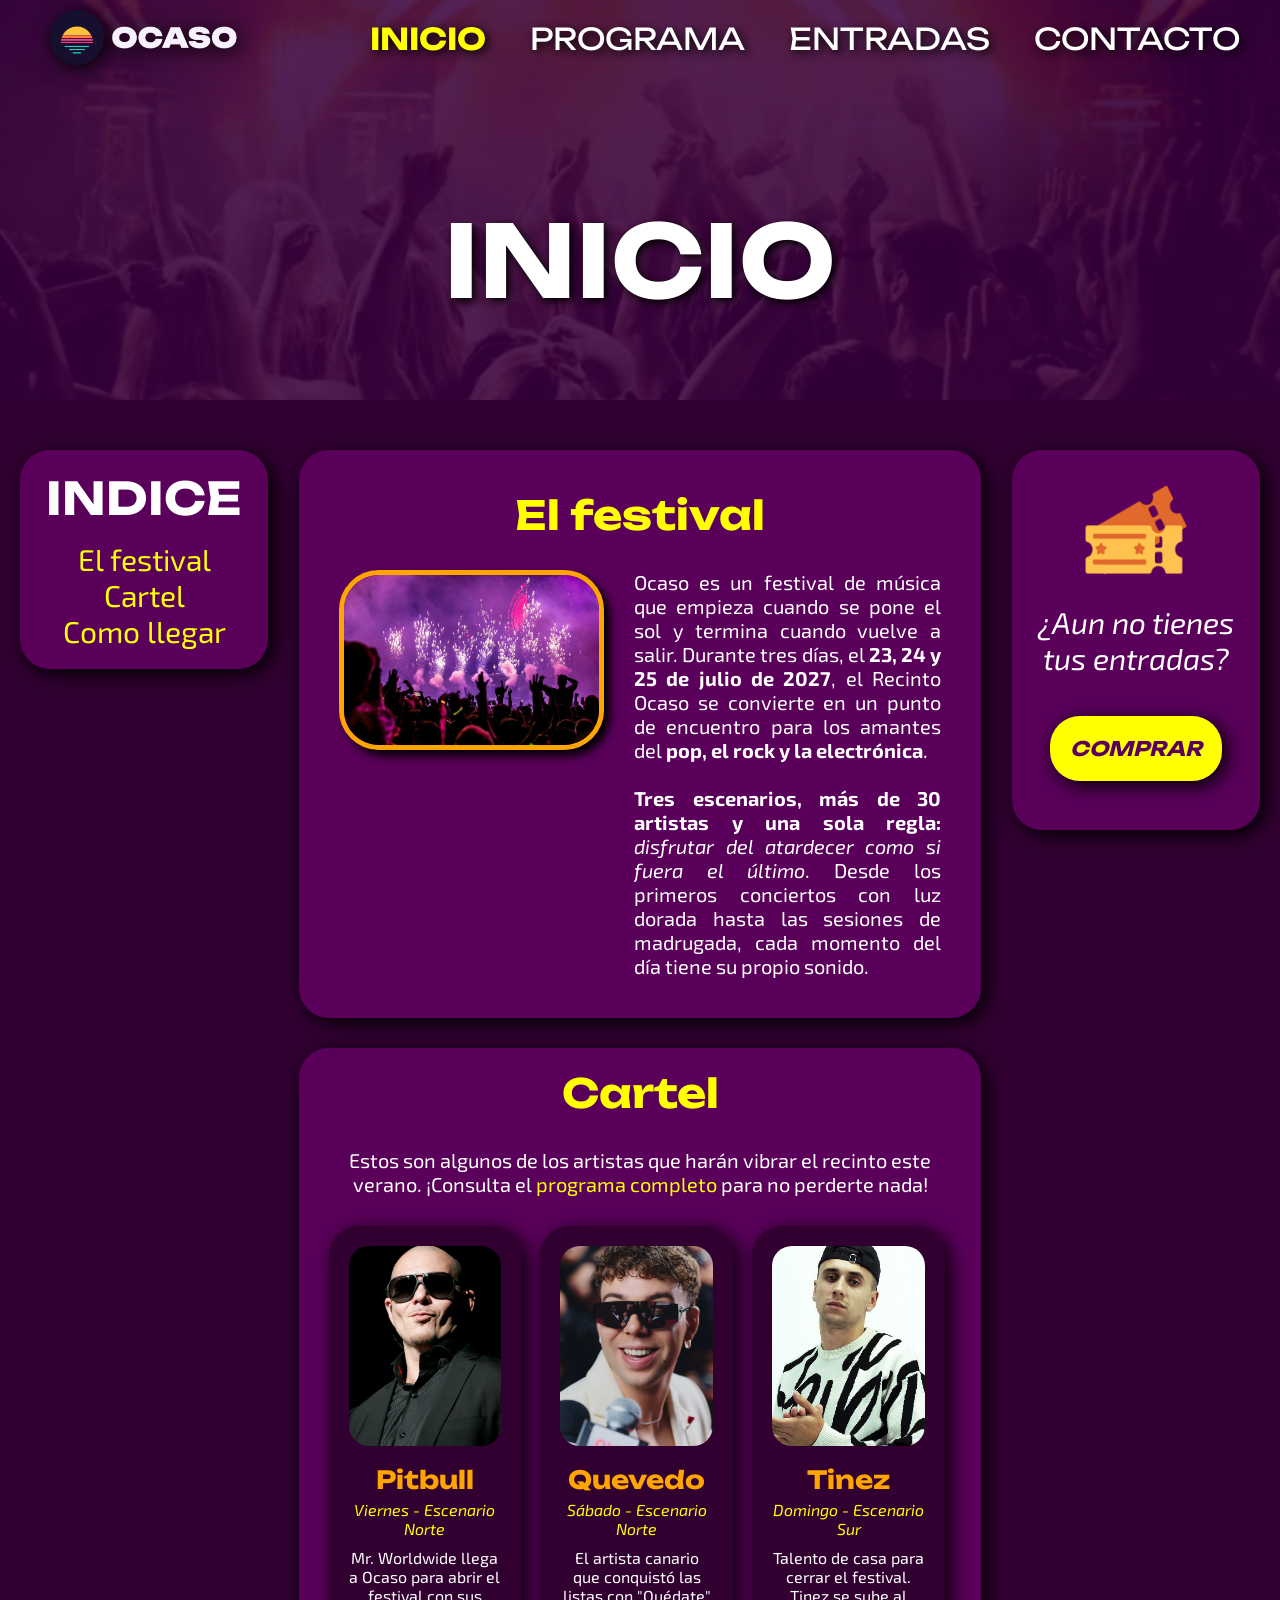
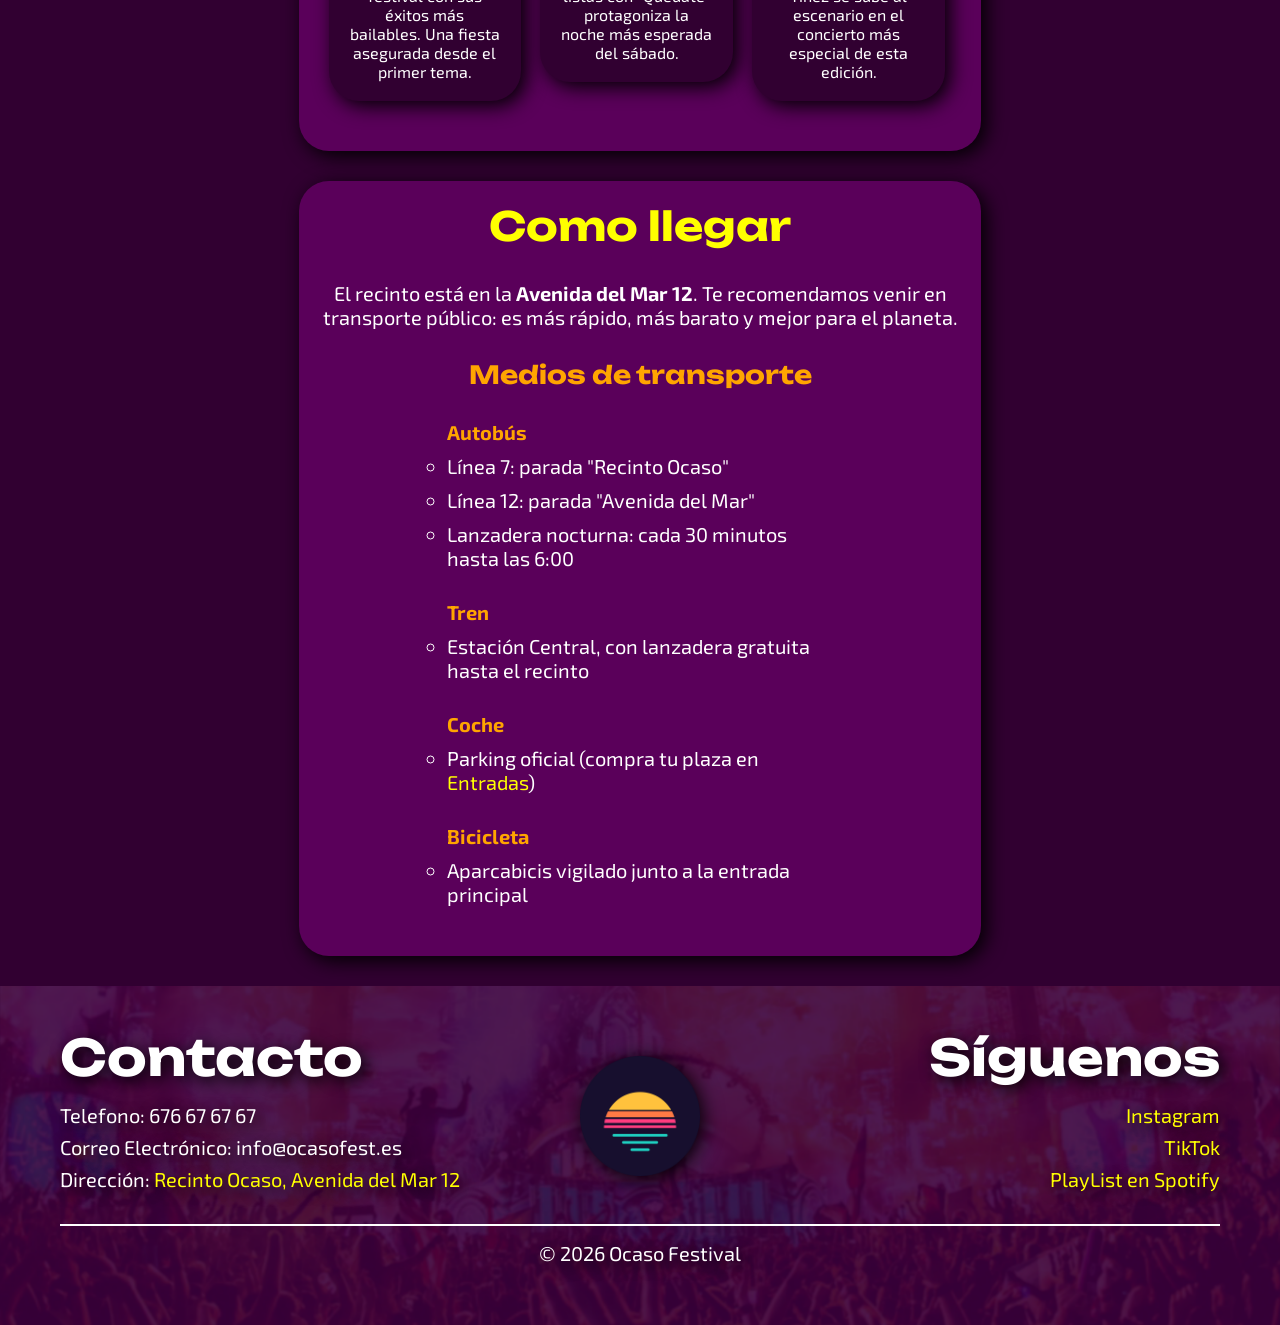
<file: index.html>
<!DOCTYPE html>
<html lang="es">
    <head>
        <meta charset="UTF-8">
        <title>OCASO - INICIO</title>
        
        <meta name="description" content="Ocaso, festival de música del atardecer al amanecer. Cartel, programa y entradas.">
        <link rel="icon" href="css/img/logoIcono.png" type="image/png">

        <link rel="preconnect" href="https://fonts.googleapis.com">
        <link rel="preconnect" href="https://fonts.gstatic.com" crossorigin>
        <link href="https://fonts.googleapis.com/css2?family=Exo+2:ital,wght@0,100..900;1,100..900&family=Unbounded:wght@200..900&display=swap" rel="stylesheet">
        <link rel="stylesheet" href="css/global.css">
        <link rel="stylesheet" href="css/inicio.css">
    </head>
    <body>
        <header>
            <div id="barraMenu">
                <div id="menuIzq">
                    <a href="index.html"><img src="css/img/logoLetras.png" alt="Logo de Ocaso con nombre" width="190" height="55"></a>
                </div>
                <div id="menuDer">
                    <nav>
                        <a class="menuOpcion" href='index.html' style="color: yellow;"><strong>INICIO</strong></a>
                        <a class="menuOpcion" href='programa.html'>PROGRAMA</a>
                        <a class="menuOpcion" href='entradas.html'>ENTRADAS</a>
                        <a class="menuOpcion" href=#contacto>CONTACTO</a>
                    </nav>
                </div>
            </div>
            <h1>INICIO</h1>
        </header>
        <main>
            <nav id="indice">
                <h2>INDICE</h2>
                <ul>
                    <li><a href=#festival class="links">El festival</a></li>
                    <li><a href=#cartel class="links">Cartel</a></li>
                    <li><a href=#comoLlegar class="links">Como llegar</a></li>
                </ul>
            </nav>
            <aside id="publicidad">
                <img src="css/img/tickets.png" alt="Icono de tickets" width="110" height="120">
                <p>¿Aun no tienes tus entradas?</p>
                <a href="entradas.html" class="botonComprar"><strong>COMPRAR</strong></a>
            </aside>
            <div class="zonaCentral">
                <div id="festival" style="text-align: justify;">
                    <h2>El festival</h2>
                    <img src="css/img/inicio/festival.jpg" alt="Foto del festival" height="170">
                    <div id="textoFestival">
                        <p>Ocaso es un festival de música que empieza cuando se pone el sol y termina cuando vuelve a salir. Durante tres días, el <strong>23, 24 y 25 de julio de 2027</strong>, el Recinto Ocaso se convierte en un punto de encuentro para los amantes del <strong>pop, el rock y la electrónica</strong>.</p>
                        <br>
                        <p><strong>Tres escenarios, más de 30 artistas y una sola regla:</strong> <em>disfrutar del atardecer como si fuera el último</em>. Desde los primeros conciertos con luz dorada hasta las sesiones de madrugada, cada momento del día tiene su propio sonido.</p>
                    </div>
                </div>
                <div id="cartel">
                    <h2>Cartel</h2>
                    <p id="introCartel">Estos son algunos de los artistas que harán vibrar el recinto este verano. ¡Consulta el <a href="programa.html" class="links">programa completo</a> para no perderte nada!</p>
                    <article class="artista">
                        <img src="css/img/inicio/pitbull.jpg" alt="Foto de Pitbull" width="300">
                        <h3>Pitbull</h3>
                        <p class="diaArtista"><em>Viernes - Escenario Norte</em></p>
                        <p>Mr. Worldwide llega a Ocaso para abrir el festival con sus éxitos más bailables. Una fiesta asegurada desde el primer tema.</p>
                    </article>
                    <article class="artista">
                        <img src="css/img/inicio/quevedo.jpg" alt="Foto de Quevedo" width="300">
                        <h3>Quevedo</h3>
                        <p class="diaArtista"><em>Sábado - Escenario Norte</em></p>
                        <p>El artista canario que conquistó las listas con "Quédate" protagoniza la noche más esperada del sábado.</p>
                    </article>
                    <article class="artista">
                        <img src="css/img/inicio/tinez.jpg" alt="Foto de Tinez" width="300">
                        <h3>Tinez</h3>
                        <p class="diaArtista"><em>Domingo - Escenario Sur</em></p>
                        <p>Talento de casa para cerrar el festival. Tinez se sube al escenario en el concierto más especial de esta edición.</p>
                    </article>
                </div>
                <div id="comoLlegar">
                    <h2>Como llegar</h2>
                    <p id="introLlegar">El recinto está en la <strong>Avenida del Mar 12</strong>. Te recomendamos venir en transporte público: es más rápido, más barato y mejor para el planeta.</p>
                    <h3>Medios de transporte</h3>
                    <div id="transporte">
                        <h4><strong>Autobús</strong></h4>
                        <ul>
                            <li>Línea 7: parada "Recinto Ocaso"</li>
                            <li>Línea 12: parada "Avenida del Mar"</li>
                            <li>Lanzadera nocturna: cada 30 minutos hasta las 6:00</li>
                        </ul>
                        <h4><strong>Tren</strong></h4>
                        <ul>
                            <li>Estación Central, con lanzadera gratuita hasta el recinto</li>
                        </ul>
                        <h4><strong>Coche</strong></h4>
                        <ul>
                            <li>Parking oficial (compra tu plaza en <a href="entradas.html" class="links">Entradas</a>)</li>
                        </ul>
                        <h4><strong>Bicicleta</strong></h4>
                        <ul>
                            <li>Aparcabicis vigilado junto a la entrada principal</li>
                        </ul>
                    </div>
                </div>
            </div>
        </main>
        <footer id="contacto">
            <div id="contactoIzq">
                <h2>Contacto</h2>
                <ul>
                    <li>Telefono: 676 67 67 67</li>
                    <li>Correo Electrónico: info@ocasofest.es</li>
                    <li>Dirección: <a href='https://www.google.com/maps' class="links" target="_blank">Recinto Ocaso, Avenida del Mar 12</a></li>
                </ul>
            </div>
            <img id="logoContacto" src="css/img/logoIcono.png" alt="Icono del logo de Ocaso" width="120" height="120">
            <div id="contactoDcha">
                <h2>Síguenos</h2>
                <ul>
                    <li><a href='https://www.instagram.com/' class="links" target="_blank">Instagram</a></li>
                    <li><a href='https://www.tiktok.com/' class="links" target="_blank">TikTok</a></li>
                    <li><a href='https://open.spotify.com/' class="links" target="_blank">PlayList en Spotify</a></li>
                </ul>
            </div>
            <p>© 2026 Ocaso Festival</p>
        </footer>
    </body>
</html>
</file>
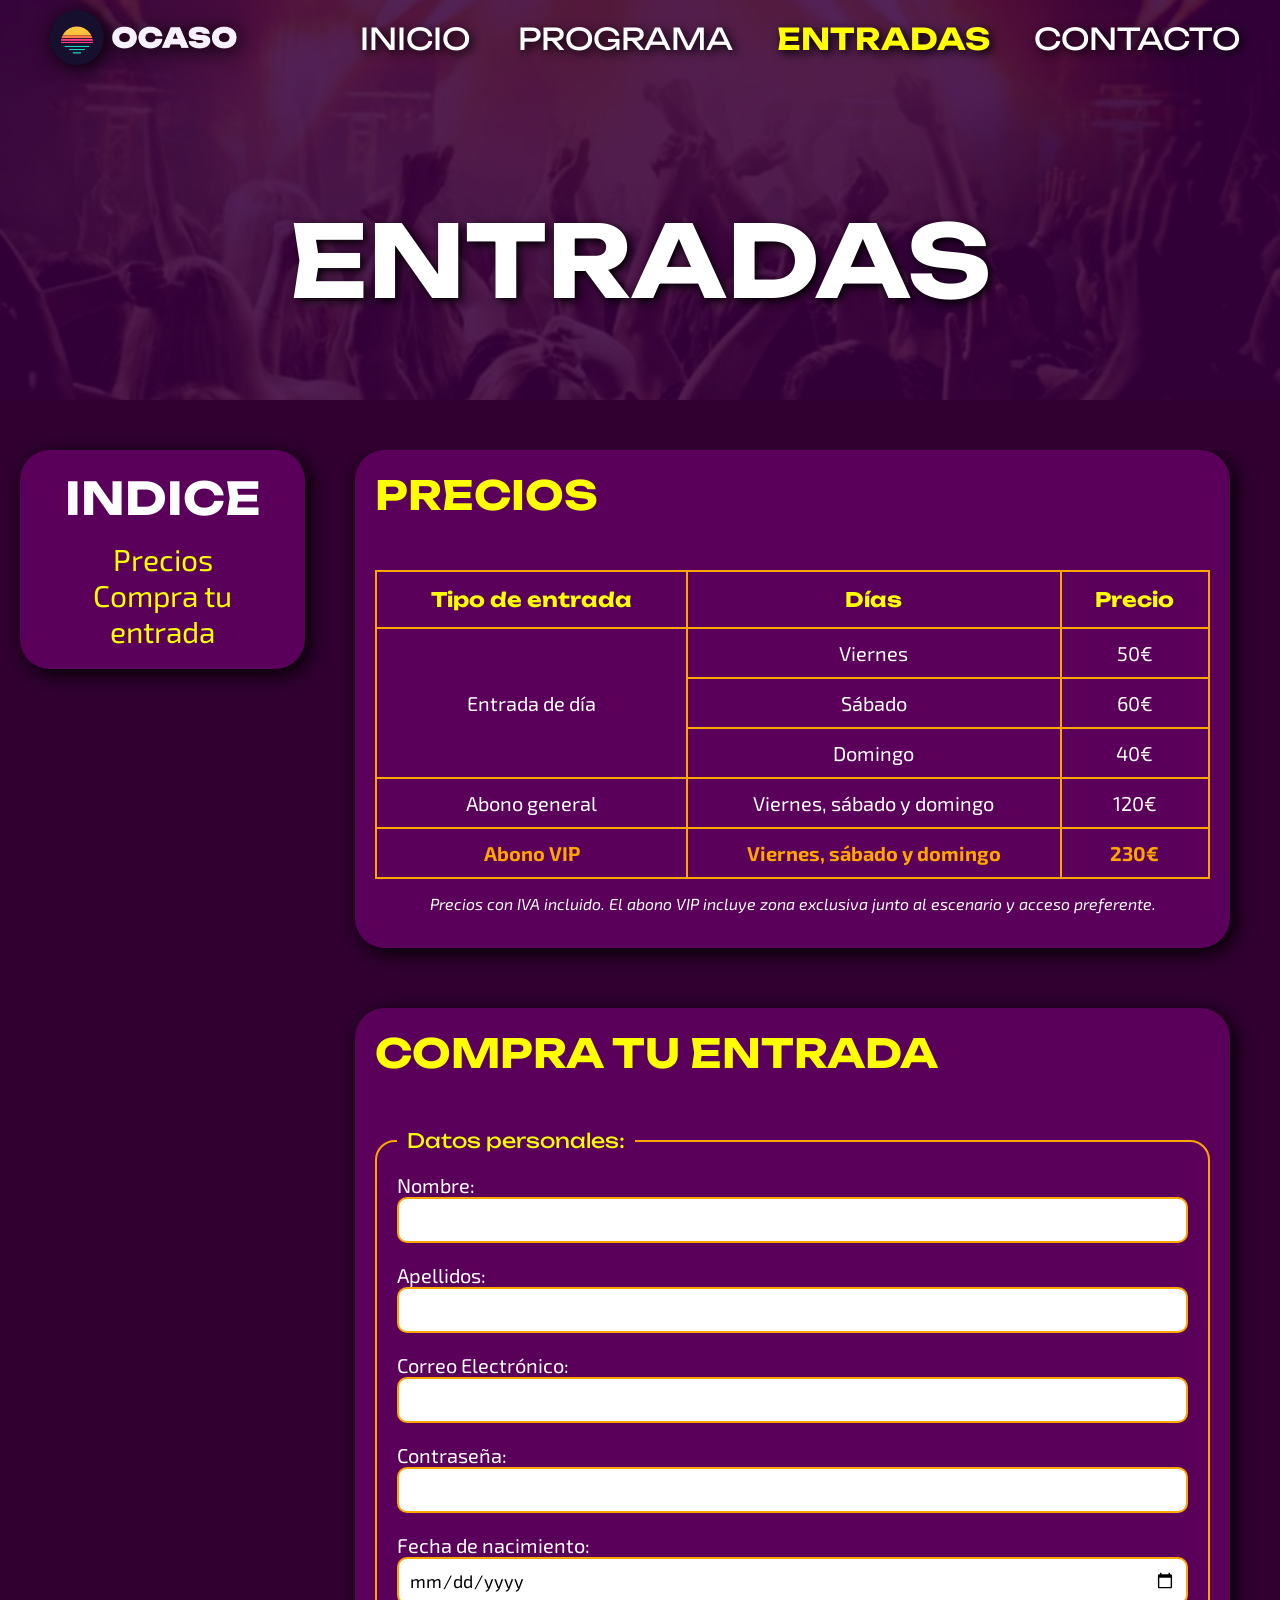
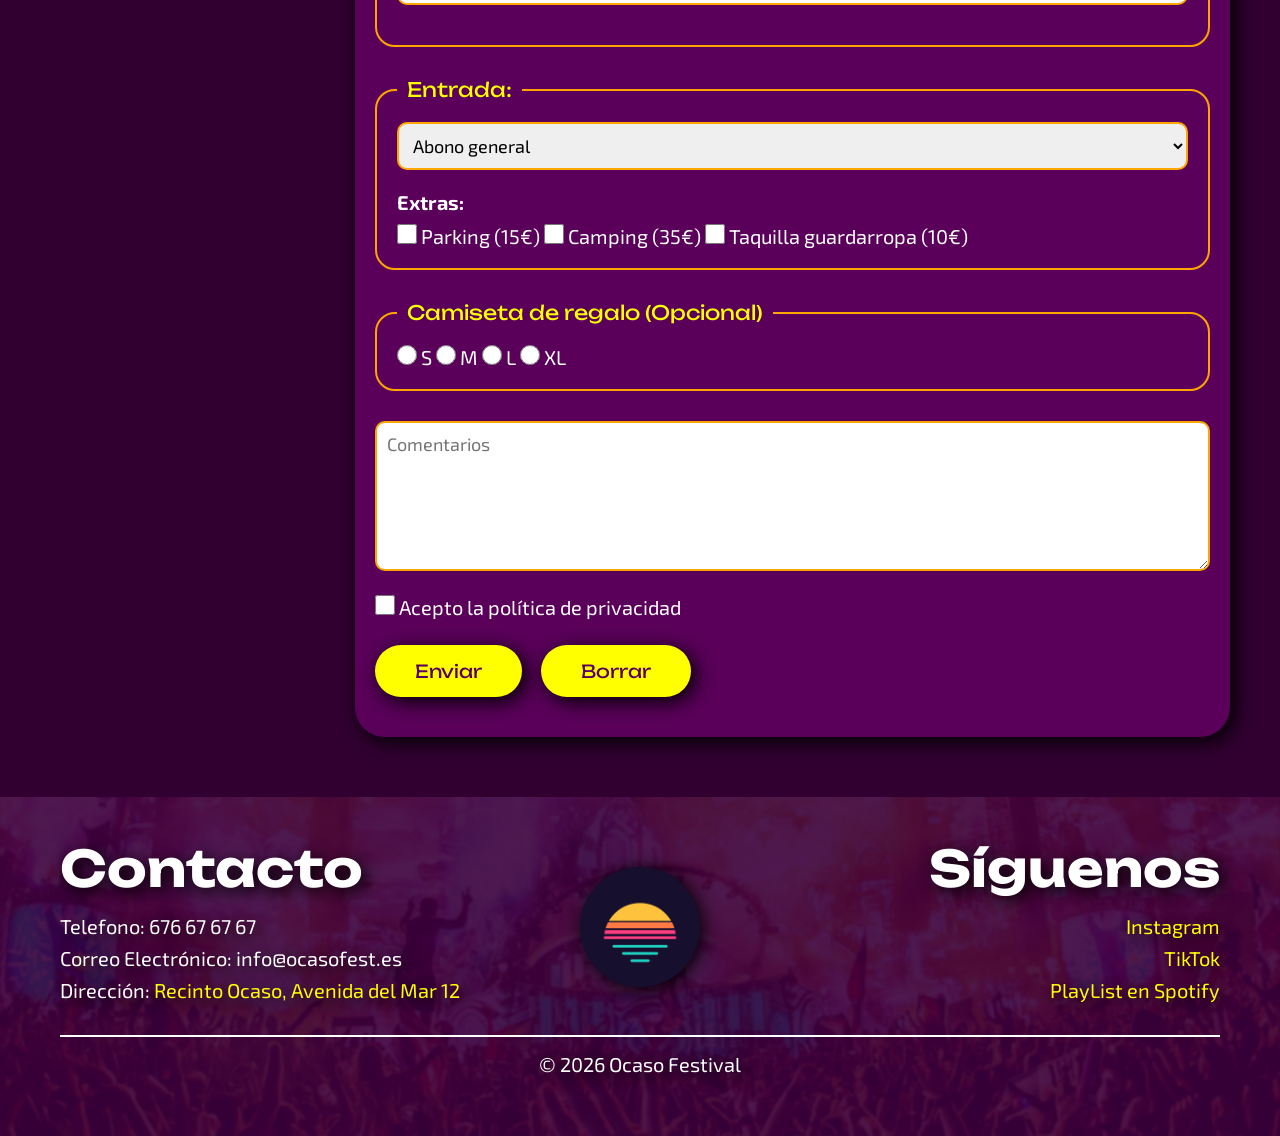
<file: entradas.html>
<!DOCTYPE html>
<html lang="es">
    <head>
        <meta charset="UTF-8">
        <title>OCASO - ENTRADAS</title>

        <meta name="description" content="Ocaso, festival de música del atardecer al amanecer. Cartel, programa y entradas.">
        <link rel="icon" href="css/img/logoIcono.png" type="image/png">

        <link rel="preconnect" href="https://fonts.googleapis.com">
        <link rel="preconnect" href="https://fonts.gstatic.com" crossorigin>
        <link href="https://fonts.googleapis.com/css2?family=Exo+2:ital,wght@0,100..900;1,100..900&family=Unbounded:wght@200..900&display=swap" rel="stylesheet">
        <link rel="stylesheet" href="css/global.css">
        <link rel="stylesheet" href="css/entradas.css">
    </head>
    <body>
        <header>
            <div id="barraMenu">
                <div id="menuIzq">
                    <a href="index.html"><img src="css/img/logoLetras.png" alt="Logo de Ocaso con nombre" width="190" height="55"></a>
                </div>
                <div id="menuDer">
                    <nav>
                        <a class="menuOpcion" href='index.html'>INICIO </a>
                        <a class="menuOpcion" href='programa.html'>PROGRAMA</a>
                        <a class="menuOpcion" href='entradas.html' style="color: yellow;"><strong>ENTRADAS</strong></a>
                        <a class="menuOpcion" href=#contacto>CONTACTO</a>
                    </nav>
                </div>
            </div>
            <h1>ENTRADAS</h1>
        </header>
        <main>
            <nav id="indice">
                <h2>INDICE</h2>
                <ul>
                    <li><a href=#precios class="links">Precios</a></li>
                    <li><a href=#formularioCompra class="links">Compra tu entrada</a></li>
                </ul>
            </nav>
            <div class="zonaCentral">
                <div id="precios">
                    <h3>PRECIOS</h3>
                    <table id="tablaPrecios">
                        <thead>
                            <tr>
                                <th>Tipo de entrada</th>
                                <th>Días</th>
                                <th>Precio</th>
                            </tr>
                        </thead>
                        <tbody>
                            <tr>
                                <td rowspan="3">Entrada de día</td>
                                <td>Viernes</td>
                                <td>50€</td>
                            </tr>
                            <tr>
                                <td>Sábado</td>
                                <td>60€</td>
                            </tr>
                            <tr>
                                <td>Domingo</td>
                                <td>40€</td>
                            </tr>
                            <tr>
                                <td>Abono general</td>
                                <td>Viernes, sábado y domingo</td>
                                <td>120€</td>
                            </tr>
                            <tr class="vip">
                                <td>Abono VIP</td>
                                <td>Viernes, sábado y domingo</td>
                                <td>230€</td>
                            </tr>
                        </tbody>
                        <tfoot>
                            <tr>
                                <td colspan="3">Precios con IVA incluido. El abono VIP incluye zona exclusiva junto al escenario y acceso preferente.</td>
                            </tr>
                        </tfoot>
                    </table>
                </div>
                <div id="formularioCompra">
                    <h3>COMPRA TU ENTRADA</h3>
                    <form action="index.html" method="get">
                        <fieldset id="datosPersonales">
                            <legend>Datos personales:</legend>
                            <label for="nombre">Nombre: </label>
                            <input required type="text" name="nombre" id="nombre">
                            <label for="apellidos">Apellidos: </label>
                            <input required type="text" name="apellidos" id="apellidos">
                            <label for="email">Correo Electrónico: </label>
                            <input required type="email" name="email" id="email">
                            <label for="password">Contraseña: </label>
                            <input required type="password" name="password" id="password">
                            <label for="fechaNac">Fecha de nacimiento: </label>
                            <input required type="date" name="fechaNac" id="fechaNac">
                        </fieldset>
                        <fieldset id="entrada">
                            <legend>Entrada:</legend>
                            <select id="tipoEntrada" name="tipoEntrada">
                                <optgroup label="Entradas de día">
                                    <option value="viernes">Viernes</option>
                                    <option value="sabado">Sabado</option>
                                    <option value="domingo">Domingo</option>
                                </optgroup>
                                <optgroup label="Abono de 3 días">
                                    <option selected value="abonoGeneral">Abono general</option>
                                    <option value="vip">VIP</option>
                                </optgroup>
                            </select>
                            <p><strong>Extras:</strong></p>
                            <input type="checkbox" name="parking" id="parking" value="parking">
                            <label for="parking">Parking (15€)</label>
                            <input type="checkbox" name="camping" id="camping" value="camping">
                            <label for="camping">Camping (35€)</label>
                            <input type="checkbox" name="taquilla" id="taquilla" value="taquilla">
                            <label for="taquilla">Taquilla guardarropa (10€)</label>
                        </fieldset>
                        <fieldset id="camiseta">
                            <legend>Camiseta de regalo (Opcional)</legend>
                            <input type="radio" name="talla" id="s" value="s">
                            <label for="s">S</label>
                            <input type="radio" name="talla" id="m" value="m">
                            <label for="m">M</label>
                            <input type="radio" name="talla" id="l" value="l">
                            <label for="l">L</label>
                            <input type="radio" name="talla" id="xl" value="xl">
                            <label for="xl">XL</label>
                        </fieldset>
                        <textarea name="comentarios" id="comentarios" placeholder="Comentarios"></textarea>
                        <input required type="checkbox" name="condiciones" id="condiciones" value="condiciones">
                        <label for="condiciones">Acepto la política de privacidad</label><br>
                        <input type="submit" value="Enviar" class="botonFormulario"> 
                        <input type="reset" value="Borrar" class="botonFormulario"> 
                    </form>
                </div>
            </div>
        </main>
        <footer id="contacto">
            <div id="contactoIzq">
                <h2>Contacto</h2>
                <ul>
                    <li>Telefono: 676 67 67 67</li>
                    <li>Correo Electrónico: info@ocasofest.es</li>
                    <li>Dirección: <a href='https://www.google.com/maps' class="links" target="_blank">Recinto Ocaso, Avenida del Mar 12</a></li>
                </ul>
            </div>
            <img id="logoContacto" src="css/img/logoIcono.png" alt="Icono del logo de Ocaso" width="120" height="120">
            <div id="contactoDcha">
                <h2>Síguenos</h2>
                <ul>
                    <li><a href='https://www.instagram.com/' class="links" target="_blank">Instagram</a></li>
                    <li><a href='https://www.tiktok.com/' class="links" target="_blank">TikTok</a></li>
                    <li><a href='https://open.spotify.com/' class="links" target="_blank">PlayList en Spotify</a></li>
                </ul>
            </div>
            <p>© 2026 Ocaso Festival</p>
        </footer>
    </body>
</html>
</file>
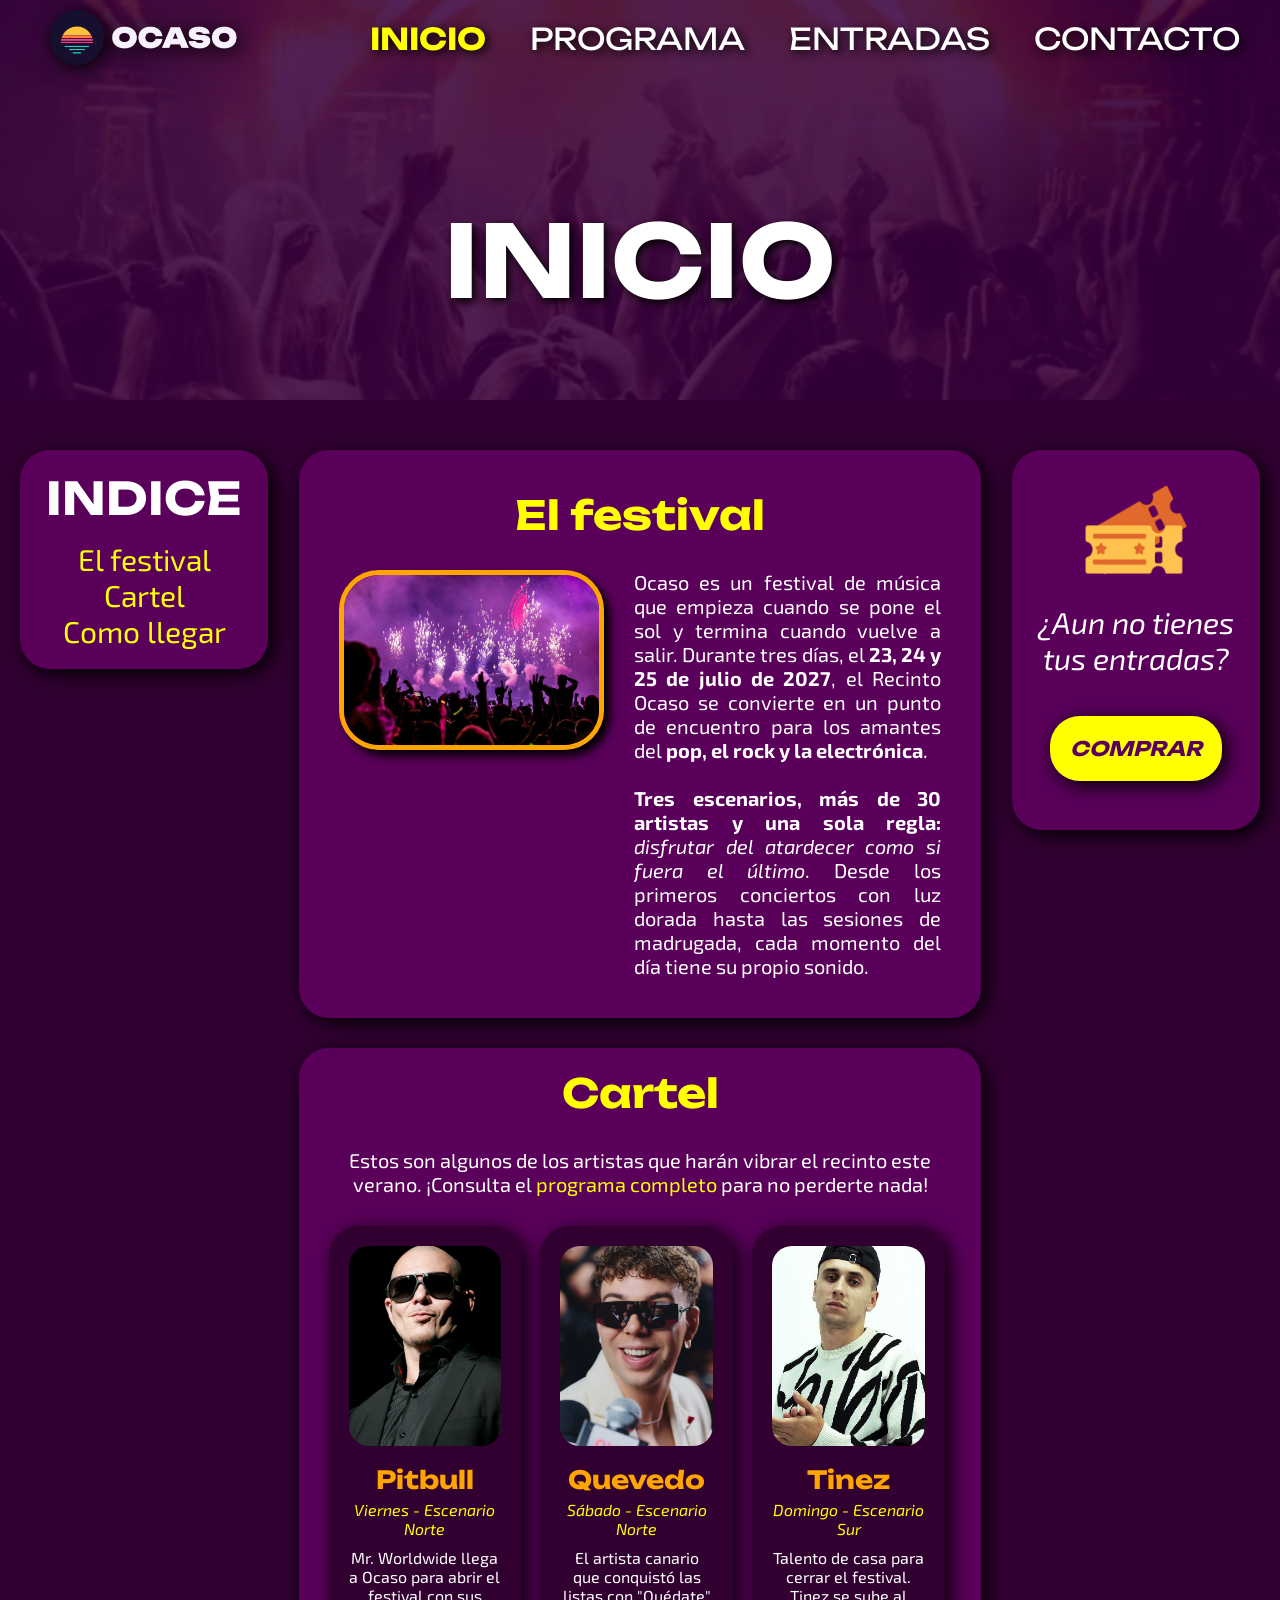
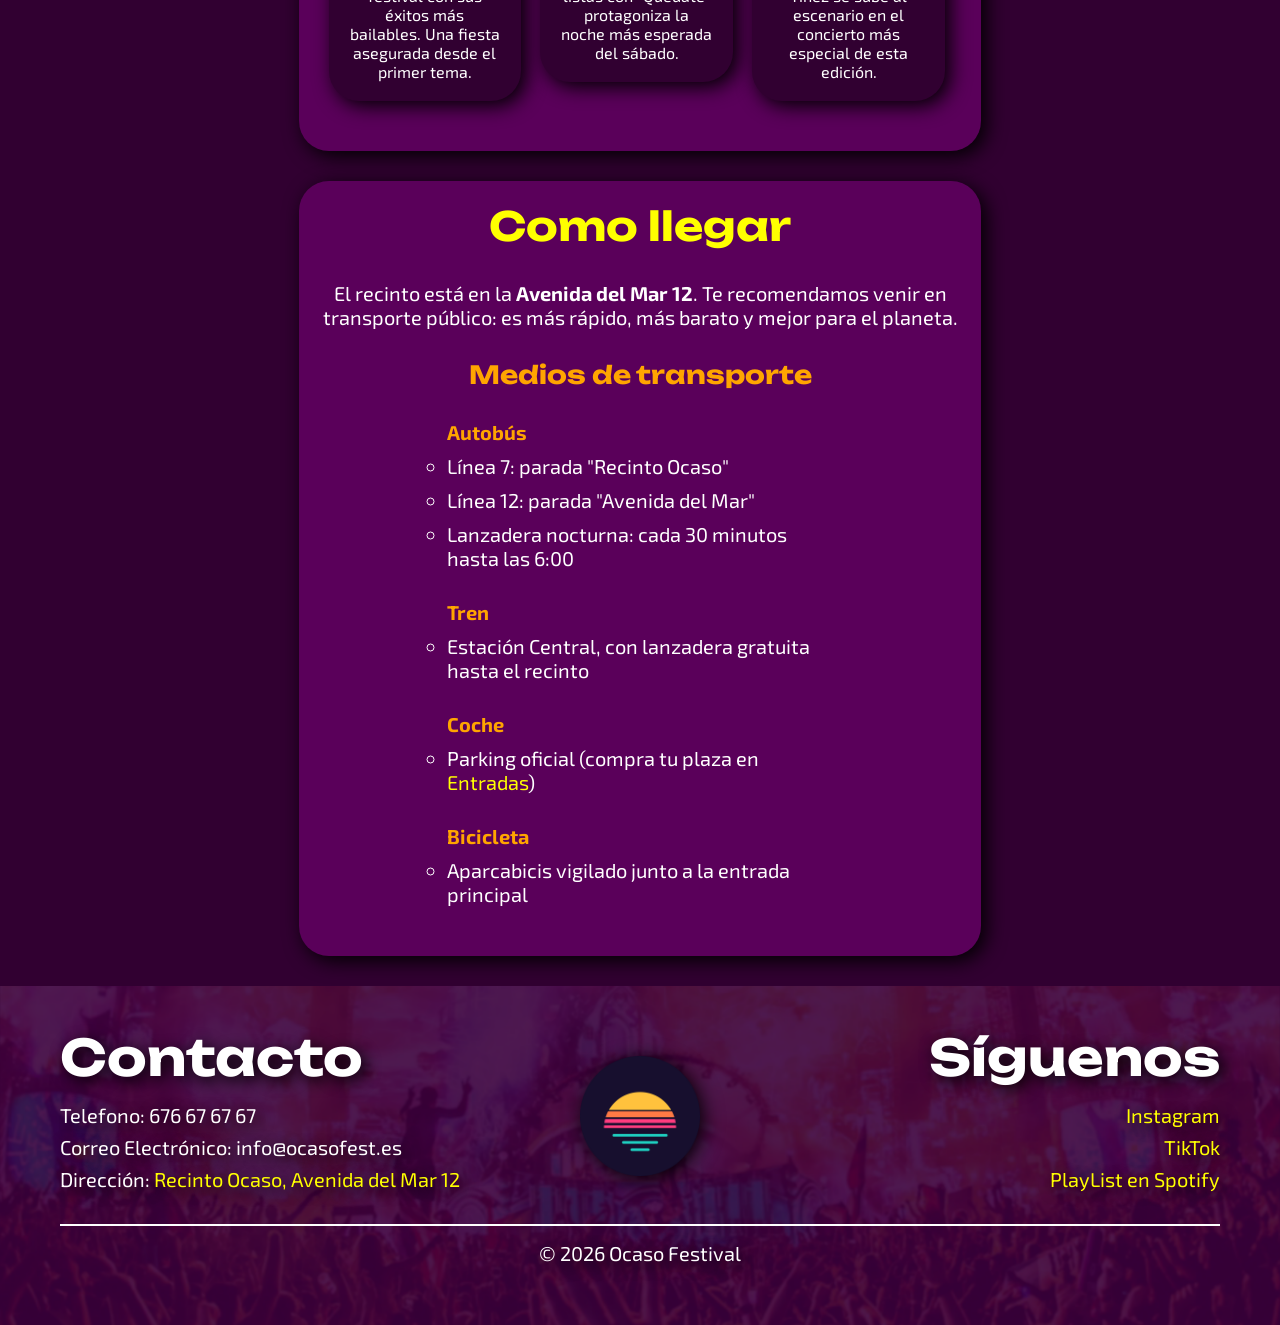
<file: inicio.html>
<!DOCTYPE html>
<html lang="es">
    <head>
        <meta charset="UTF-8">
        <title>OCASO - INICIO</title>
        
        <meta name="description" content="Ocaso, festival de música del atardecer al amanecer. Cartel, programa y entradas.">
        <link rel="icon" href="css/img/logoIcono.png" type="image/png">

        <link rel="preconnect" href="https://fonts.googleapis.com">
        <link rel="preconnect" href="https://fonts.gstatic.com" crossorigin>
        <link href="https://fonts.googleapis.com/css2?family=Exo+2:ital,wght@0,100..900;1,100..900&family=Unbounded:wght@200..900&display=swap" rel="stylesheet">
        <link rel="stylesheet" href="css/global.css">
        <link rel="stylesheet" href="css/inicio.css">
    </head>
    <body>
        <header>
            <div id="barraMenu">
                <div id="menuIzq">
                    <a href="inicio.html"><img src="css/img/logoLetras.png" alt="Logo de Ocaso con nombre" width="190" height="55"></a>
                </div>
                <div id="menuDer">
                    <nav>
                        <a class="menuOpcion" href='inicio.html' style="color: yellow;"><strong>INICIO</strong></a>
                        <a class="menuOpcion" href='programa.html'>PROGRAMA</a>
                        <a class="menuOpcion" href='entradas.html'>ENTRADAS</a>
                        <a class="menuOpcion" href=#contacto>CONTACTO</a>
                    </nav>
                </div>
            </div>
            <h1>INICIO</h1>
        </header>
        <main>
            <nav id="indice">
                <h2>INDICE</h2>
                <ul>
                    <li><a href=#festival class="links">El festival</a></li>
                    <li><a href=#cartel class="links">Cartel</a></li>
                    <li><a href=#comoLlegar class="links">Como llegar</a></li>
                </ul>
            </nav>
            <aside id="publicidad">
                <img src="css/img/tickets.png" alt="Icono de tickets" width="110" height="120">
                <p>¿Aun no tienes tus entradas?</p>
                <a href="entradas.html" class="botonComprar"><strong>COMPRAR</strong></a>
            </aside>
            <div class="zonaCentral">
                <div id="festival" style="text-align: justify;">
                    <h2>El festival</h2>
                    <img src="css/img/inicio/festival.jpg" alt="Foto del festival" height="170">
                    <div id="textoFestival">
                        <p>Ocaso es un festival de música que empieza cuando se pone el sol y termina cuando vuelve a salir. Durante tres días, el <strong>23, 24 y 25 de julio de 2027</strong>, el Recinto Ocaso se convierte en un punto de encuentro para los amantes del <strong>pop, el rock y la electrónica</strong>.</p>
                        <br>
                        <p><strong>Tres escenarios, más de 30 artistas y una sola regla:</strong> <em>disfrutar del atardecer como si fuera el último</em>. Desde los primeros conciertos con luz dorada hasta las sesiones de madrugada, cada momento del día tiene su propio sonido.</p>
                    </div>
                </div>
                <div id="cartel">
                    <h2>Cartel</h2>
                    <p id="introCartel">Estos son algunos de los artistas que harán vibrar el recinto este verano. ¡Consulta el <a href="programa.html" class="links">programa completo</a> para no perderte nada!</p>
                    <article class="artista">
                        <img src="css/img/inicio/pitbull.jpg" alt="Foto de Pitbull" width="300">
                        <h3>Pitbull</h3>
                        <p class="diaArtista"><em>Viernes - Escenario Norte</em></p>
                        <p>Mr. Worldwide llega a Ocaso para abrir el festival con sus éxitos más bailables. Una fiesta asegurada desde el primer tema.</p>
                    </article>
                    <article class="artista">
                        <img src="css/img/inicio/quevedo.jpg" alt="Foto de Quevedo" width="300">
                        <h3>Quevedo</h3>
                        <p class="diaArtista"><em>Sábado - Escenario Norte</em></p>
                        <p>El artista canario que conquistó las listas con "Quédate" protagoniza la noche más esperada del sábado.</p>
                    </article>
                    <article class="artista">
                        <img src="css/img/inicio/tinez.jpg" alt="Foto de Tinez" width="300">
                        <h3>Tinez</h3>
                        <p class="diaArtista"><em>Domingo - Escenario Sur</em></p>
                        <p>Talento de casa para cerrar el festival. Tinez se sube al escenario en el concierto más especial de esta edición.</p>
                    </article>
                </div>
                <div id="comoLlegar">
                    <h2>Como llegar</h2>
                    <p id="introLlegar">El recinto está en la <strong>Avenida del Mar 12</strong>. Te recomendamos venir en transporte público: es más rápido, más barato y mejor para el planeta.</p>
                    <h3>Medios de transporte</h3>
                    <div id="transporte">
                        <h4><strong>Autobús</strong></h4>
                        <ul>
                            <li>Línea 7: parada "Recinto Ocaso"</li>
                            <li>Línea 12: parada "Avenida del Mar"</li>
                            <li>Lanzadera nocturna: cada 30 minutos hasta las 6:00</li>
                        </ul>
                        <h4><strong>Tren</strong></h4>
                        <ul>
                            <li>Estación Central, con lanzadera gratuita hasta el recinto</li>
                        </ul>
                        <h4><strong>Coche</strong></h4>
                        <ul>
                            <li>Parking oficial (compra tu plaza en <a href="entradas.html" class="links">Entradas</a>)</li>
                        </ul>
                        <h4><strong>Bicicleta</strong></h4>
                        <ul>
                            <li>Aparcabicis vigilado junto a la entrada principal</li>
                        </ul>
                    </div>
                </div>
            </div>
        </main>
        <footer id="contacto">
            <div id="contactoIzq">
                <h2>Contacto</h2>
                <ul>
                    <li>Telefono: 676 67 67 67</li>
                    <li>Correo Electrónico: info@ocasofest.es</li>
                    <li>Dirección: <a href='https://www.google.com/maps' class="links" target="_blank">Recinto Ocaso, Avenida del Mar 12</a></li>
                </ul>
            </div>
            <img id="logoContacto" src="css/img/logoIcono.png" alt="Icono del logo de Ocaso" width="120" height="120">
            <div id="contactoDcha">
                <h2>Síguenos</h2>
                <ul>
                    <li><a href='https://www.instagram.com/' class="links" target="_blank">Instagram</a></li>
                    <li><a href='https://www.tiktok.com/' class="links" target="_blank">TikTok</a></li>
                    <li><a href='https://open.spotify.com/' class="links" target="_blank">PlayList en Spotify</a></li>
                </ul>
            </div>
            <p>© 2026 Ocaso Festival</p>
        </footer>
    </body>
</html>
</file>
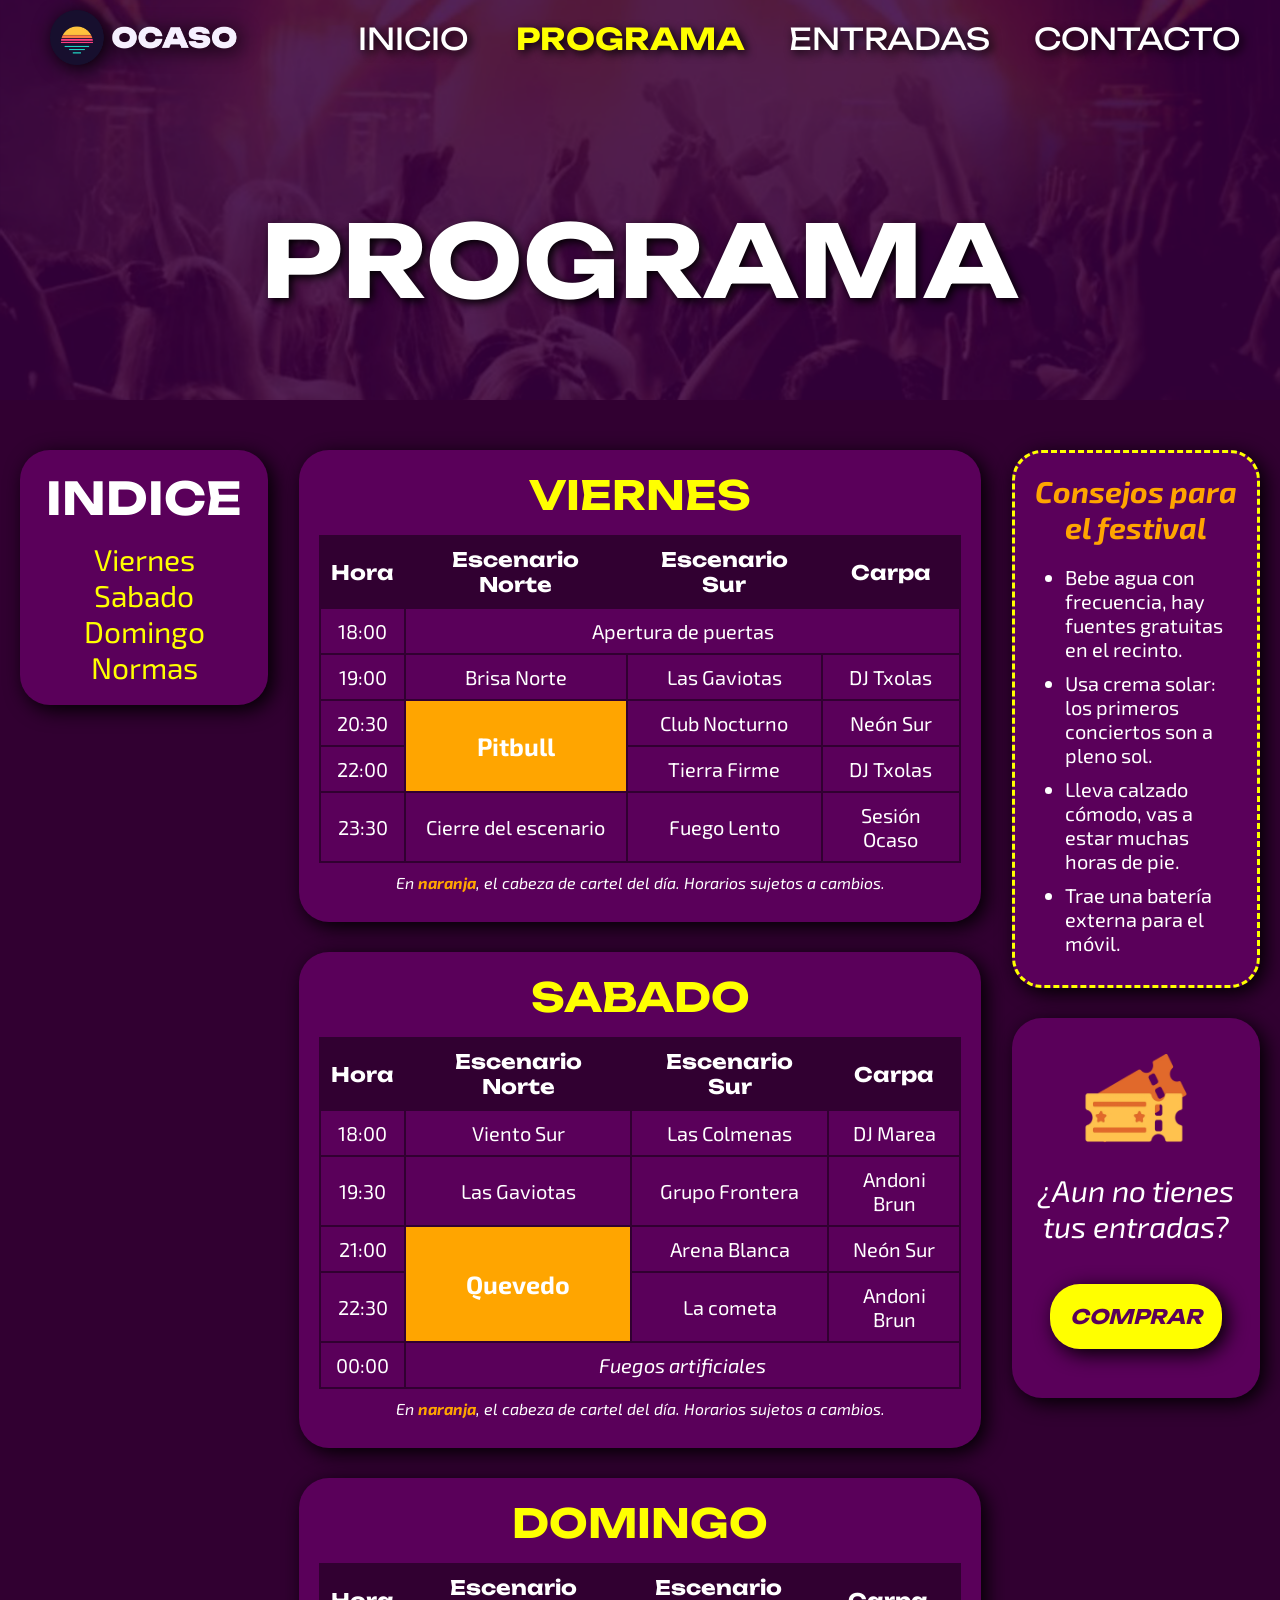
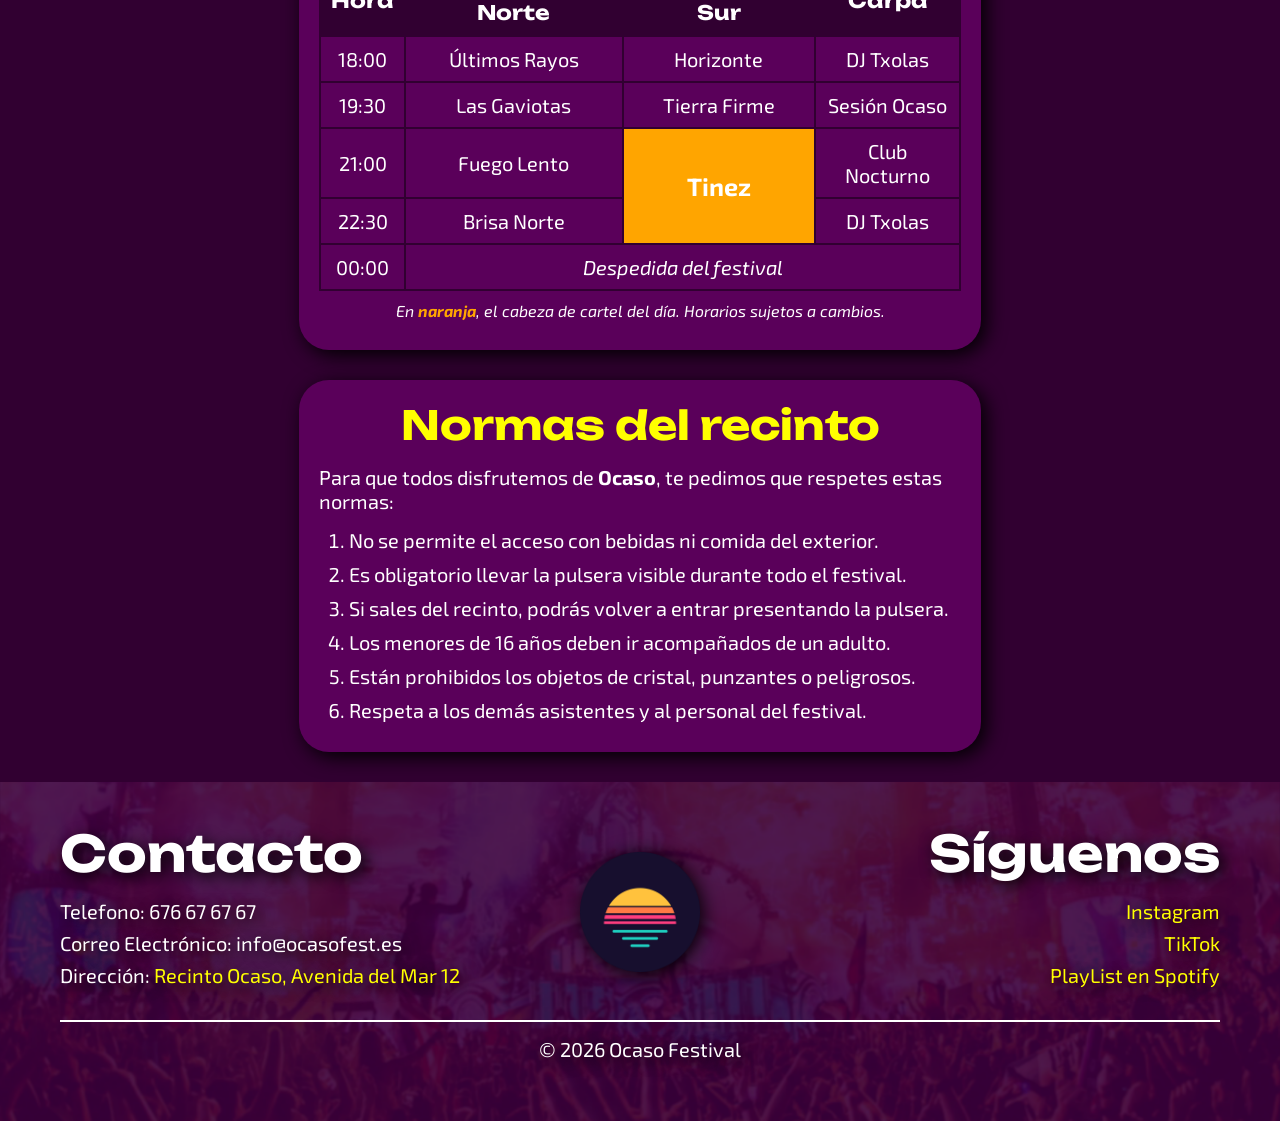
<file: programa.html>
<!DOCTYPE html>
<html lang="es">
    <head>
        <meta charset="UTF-8">
        <title>OCASO - PROGRAMA</title>
        
        <meta name="description" content="Ocaso, festival de música del atardecer al amanecer. Cartel, programa y entradas.">
        <link rel="icon" href="css/img/logoIcono.png" type="image/png">

        <link rel="preconnect" href="https://fonts.googleapis.com">
        <link rel="preconnect" href="https://fonts.gstatic.com" crossorigin>
        <link href="https://fonts.googleapis.com/css2?family=Exo+2:ital,wght@0,100..900;1,100..900&family=Unbounded:wght@200..900&display=swap" rel="stylesheet">
        <link rel="stylesheet" href="css/global.css">
        <link rel="stylesheet" href="css/programa.css">
    </head>
    <body>
        <header>
            <div id="barraMenu">
                <div id="menuIzq">
                    <a href="index.html"><img src="css/img/logoLetras.png" alt="Logo de Ocaso con nombre" width="190" height="55"></a>
                </div>
                <div id="menuDer">
                    <nav>
                        <a class="menuOpcion" href='index.html'>INICIO </a>
                        <a class="menuOpcion" href='programa.html' style="color: yellow;"><strong>PROGRAMA</strong></a>
                        <a class="menuOpcion" href='entradas.html'>ENTRADAS</a>
                        <a class="menuOpcion" href=#contacto>CONTACTO</a>
                    </nav>
                </div>
            </div>
            <h1>PROGRAMA</h1>
        </header>
        <main>
            <nav id="indice">
                <h2>INDICE</h2>
                <ul>
                    <li><a href=#viernes class="links">Viernes</a></li>
                    <li><a href=#sabado class="links">Sabado</a></li>
                    <li><a href=#domingo class="links">Domingo</a></li>
                    <li><a href=#normas class="links">Normas</a></li>
                </ul>
            </nav>
            <aside id="consejos">
                <h3>Consejos para el festival</h3>
                <ul>
                    <li>Bebe agua con frecuencia, hay fuentes gratuitas en el recinto.</li>
                    <li>Usa crema solar: los primeros conciertos son a pleno sol.</li>
                    <li>Lleva calzado cómodo, vas a estar muchas horas de pie.</li>
                    <li>Trae una batería externa para el móvil.</li>
                </ul>
            </aside>
            <aside id="publicidad">
                <img src="css/img/tickets.png" alt="Icono de tickets" width="110" height="120">
                <p>¿Aun no tienes tus entradas?</p>
                <a href="entradas.html" class="botonComprar"><strong>COMPRAR</strong></a>
            </aside>
            <div class="zonaCentral">
                <div id="viernes">
                    <h3>VIERNES</h3>
                    <table id="tablaViernes">
                        <thead>
                            <tr>
                                <th>Hora</th>
                                <th>Escenario Norte</th>
                                <th>Escenario Sur</th>
                                <th>Carpa</th>
                            </tr>
                        </thead>
                        <tbody>
                            <tr>
                                <td>18:00</td>
                                <td colspan="3">Apertura de puertas</td>
                            </tr>
                            <tr>
                                <td>19:00</td>
                                <td>Brisa Norte</td>
                                <td>Las Gaviotas</td>
                                <td>DJ Txolas</td>
                            </tr>
                            <tr>
                                <td>20:30</td>
                                <td rowspan="2" class="artista">Pitbull</td>
                                <td>Club Nocturno</td>
                                <td>Neón Sur</td>
                            </tr>
                            <tr>
                                <td>22:00</td>
                                <td>Tierra Firme</td>
                                <td>DJ Txolas</td>
                            </tr>
                            <tr>
                                <td>23:30</td>
                                <td>Cierre del escenario</td>
                                <td>Fuego Lento</td>
                                <td>Sesión Ocaso</td>
                            </tr>
                        </tbody>
                        <tfoot>
                            <tr>
                                <td colspan="4">En <span class="destacado">naranja</span>, el cabeza de cartel del día. Horarios sujetos a cambios.</td>
                            </tr>
                        </tfoot>
                    </table>
                </div>
                <div id="sabado">
                    <h3>SABADO</h3>
                    <table id="tablaSabado">
                        <thead>
                            <tr>
                                <th>Hora</th>
                                <th>Escenario Norte</th>
                                <th>Escenario Sur</th>
                                <th>Carpa</th>
                            </tr>
                        </thead>
                        <tbody>
                            <tr>
                                <td>18:00</td>
                                <td>Viento Sur</td>
                                <td>Las Colmenas</td>
                                <td>DJ Marea</td>
                            </tr>
                            <tr>
                                <td>19:30</td>
                                <td>Las Gaviotas</td>
                                <td>Grupo Frontera</td>
                                <td>Andoni Brun</td>
                            </tr>
                            <tr>
                                <td>21:00</td>
                                <td rowspan="2" class="artista">Quevedo</td>
                                <td>Arena Blanca</td>
                                <td>Neón Sur</td>
                            </tr>
                            <tr>
                                <td>22:30</td>
                                <td>La cometa</td>
                                <td>Andoni Brun</td>
                            </tr>
                            <tr>
                                <td>00:00</td>
                                <td colspan="3" style="font-style: italic;">Fuegos artificiales</td>
                            </tr>
                        </tbody>
                        <tfoot>
                            <tr>
                                <td colspan="4">En <span class="destacado">naranja</span>, el cabeza de cartel del día. Horarios sujetos a cambios.</td>
                            </tr>
                        </tfoot>
                    </table>
                </div>
                <div id="domingo">
                    <h3>DOMINGO</h3>
                    <table id="tablaDomingo">
                        <thead>
                            <tr>
                                <th>Hora</th>
                                <th>Escenario Norte</th>
                                <th>Escenario Sur</th>
                                <th>Carpa</th>
                            </tr>
                        </thead>
                        <tbody>
                            <tr>
                                <td>18:00</td>
                                <td>Últimos Rayos</td>
                                <td>Horizonte</td>
                                <td>DJ Txolas</td>
                            </tr>
                            <tr>
                                <td>19:30</td>
                                <td>Las Gaviotas</td>
                                <td>Tierra Firme</td>
                                <td>Sesión Ocaso</td>
                            </tr>
                            <tr>
                                <td>21:00</td>
                                <td>Fuego Lento</td>
                                <td rowspan="2" class="artista">Tinez</td>
                                <td>Club Nocturno</td>
                            </tr>
                            <tr>
                                <td>22:30</td>
                                <td>Brisa Norte</td>
                                <td>DJ Txolas</td>
                            </tr>
                            <tr>
                                <td>00:00</td>
                                <td colspan="3" style="font-style: italic;">Despedida del festival</td>
                            </tr>
                        </tbody>
                        <tfoot>
                            <tr>
                                <td colspan="4">En <span class="destacado">naranja</span>, el cabeza de cartel del día. Horarios sujetos a cambios.</td>
                            </tr>
                        </tfoot>
                    </table>
                </div>
                <section id="normas">
                    <h3>Normas del recinto</h3>
                    <p>Para que todos disfrutemos de <strong>Ocaso</strong>, te pedimos que respetes estas normas:</p>
                    <ol>
                        <li>No se permite el acceso con bebidas ni comida del exterior.</li>
                        <li>Es obligatorio llevar la pulsera visible durante todo el festival.</li>
                        <li>Si sales del recinto, podrás volver a entrar presentando la pulsera.</li>
                        <li>Los menores de 16 años deben ir acompañados de un adulto.</li>
                        <li>Están prohibidos los objetos de cristal, punzantes o peligrosos.</li>
                        <li>Respeta a los demás asistentes y al personal del festival.</li>
                    </ol>
                </section>
            </div>
        </main>
        <footer id="contacto">
            <div id="contactoIzq">
                <h2>Contacto</h2>
                <ul>
                    <li>Telefono: 676 67 67 67</li>
                    <li>Correo Electrónico: info@ocasofest.es</li>
                    <li>Dirección: <a href='https://www.google.com/maps' class="links" target="_blank">Recinto Ocaso, Avenida del Mar 12</a></li>
                </ul>
            </div>
            <img id="logoContacto" src="css/img/logoIcono.png" alt="Icono del logo de Ocaso" width="120" height="120">
            <div id="contactoDcha">
                <h2>Síguenos</h2>
                <ul>
                    <li><a href='https://www.instagram.com/' class="links" target="_blank">Instagram</a></li>
                    <li><a href='https://www.tiktok.com/' class="links" target="_blank">TikTok</a></li>
                    <li><a href='https://open.spotify.com/' class="links" target="_blank">PlayList en Spotify</a></li>
                </ul>
            </div>
            <p>© 2026 Ocaso Festival</p>
        </footer>
    </body>
</html>
</file>
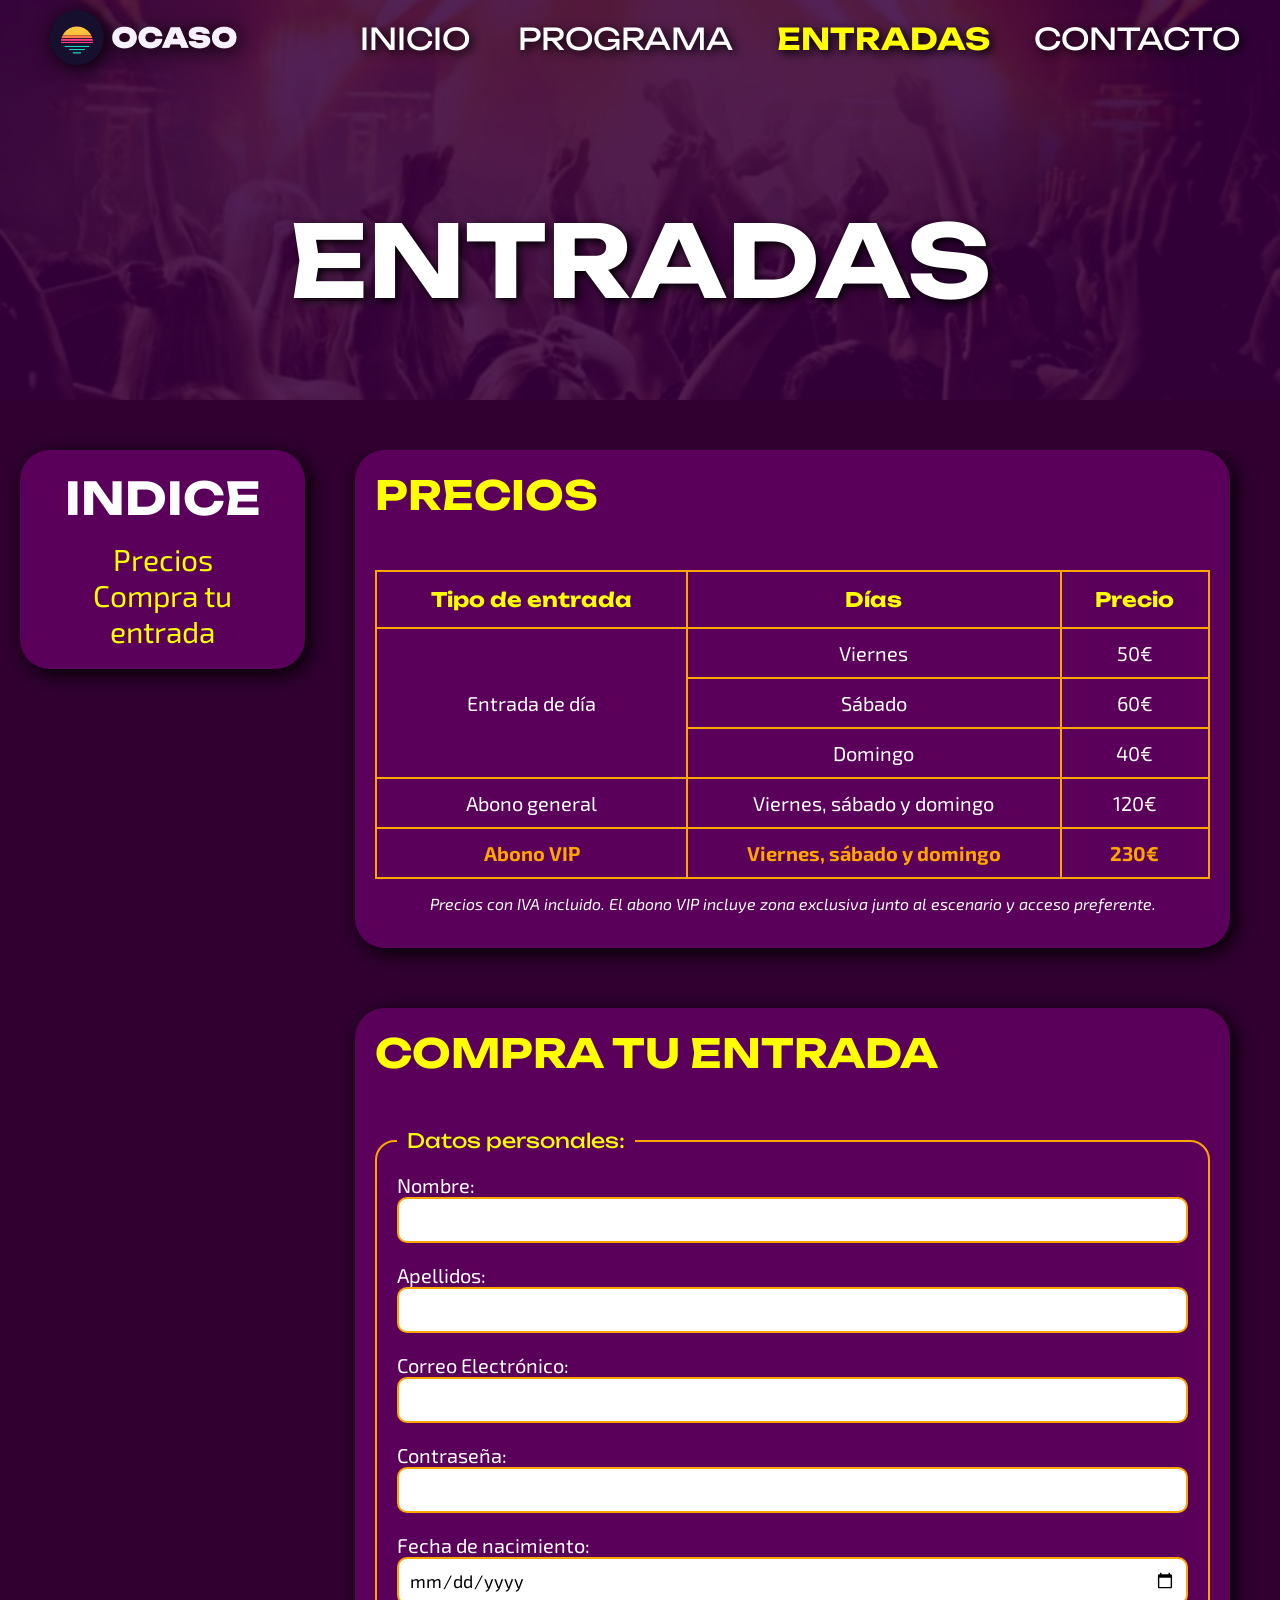
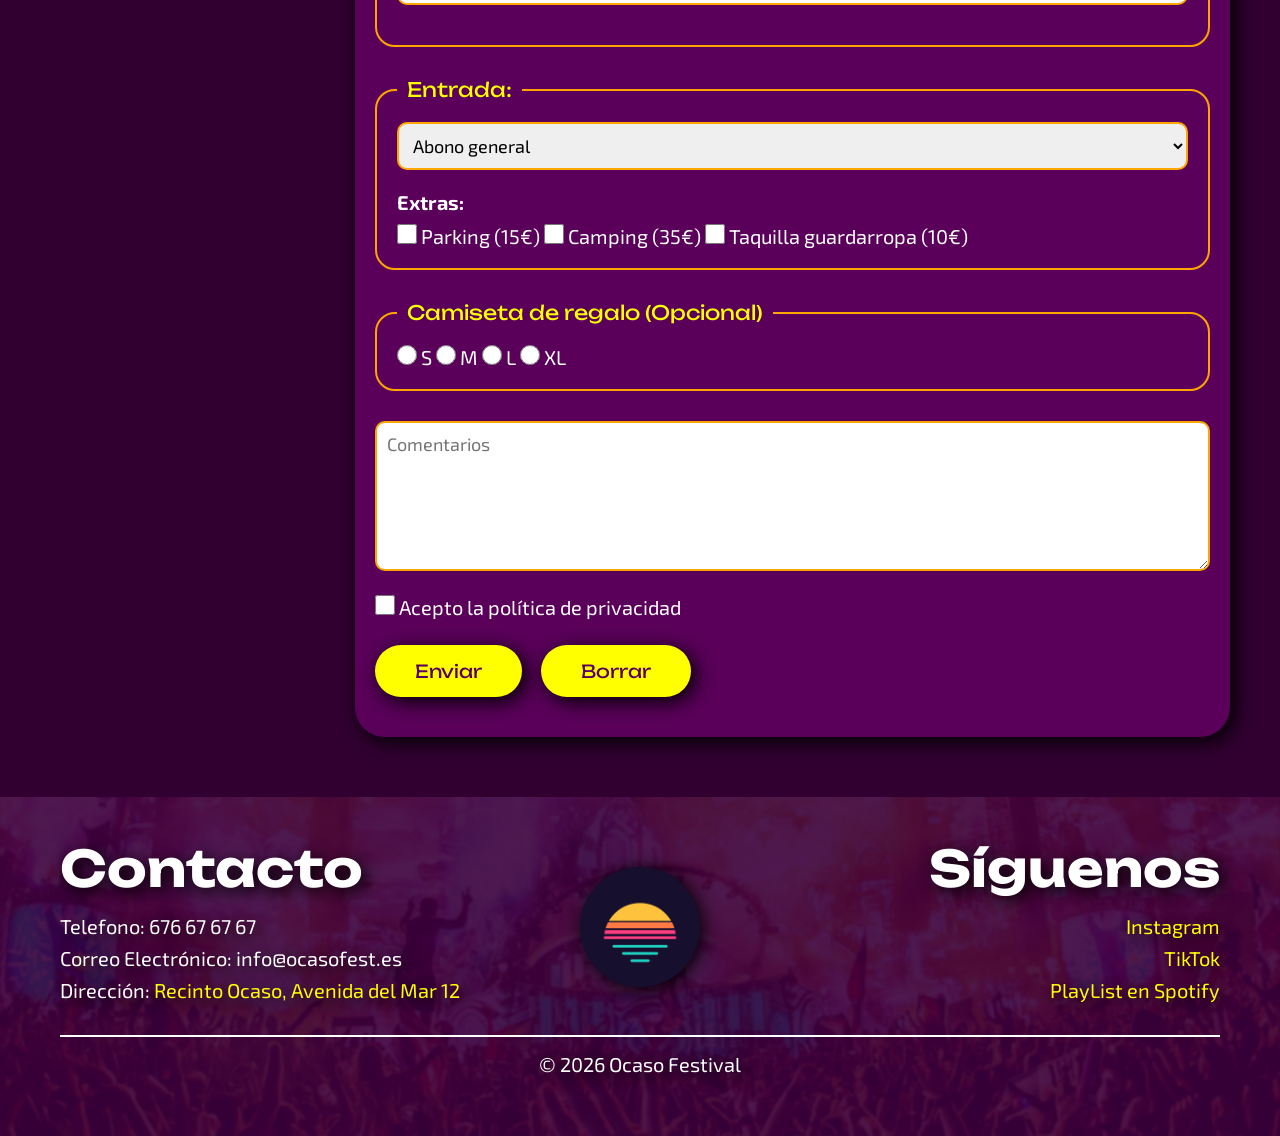
<file: IW-73267602K-E1/entradas.html>
<!DOCTYPE html>
<html lang="es">
    <head>
        <meta charset="UTF-8">
        <title>OCASO - ENTRADAS</title>

        <meta name="description" content="Ocaso, festival de música del atardecer al amanecer. Cartel, programa y entradas.">
        <link rel="icon" href="css/img/logoIcono.png" type="image/png">

        <link rel="preconnect" href="https://fonts.googleapis.com">
        <link rel="preconnect" href="https://fonts.gstatic.com" crossorigin>
        <link href="https://fonts.googleapis.com/css2?family=Exo+2:ital,wght@0,100..900;1,100..900&family=Unbounded:wght@200..900&display=swap" rel="stylesheet">
        <link rel="stylesheet" href="css/global.css">
        <link rel="stylesheet" href="css/entradas.css">
    </head>
    <body>
        <header>
            <div id="barraMenu">
                <div id="menuIzq">
                    <a href="inicio.html"><img src="css/img/logoLetras.png" alt="Logo de Ocaso con nombre" width="190" height="55"></a>
                </div>
                <div id="menuDer">
                    <nav>
                        <a class="menuOpcion" href='inicio.html'>INICIO </a>
                        <a class="menuOpcion" href='programa.html'>PROGRAMA</a>
                        <a class="menuOpcion" href='entradas.html' style="color: yellow;"><strong>ENTRADAS</strong></a>
                        <a class="menuOpcion" href=#contacto>CONTACTO</a>
                    </nav>
                </div>
            </div>
            <h1>ENTRADAS</h1>
        </header>
        <main>
            <nav id="indice">
                <h2>INDICE</h2>
                <ul>
                    <li><a href=#precios class="links">Precios</a></li>
                    <li><a href=#formularioCompra class="links">Compra tu entrada</a></li>
                </ul>
            </nav>
            <div class="zonaCentral">
                <div id="precios">
                    <h3>PRECIOS</h3>
                    <table id="tablaPrecios">
                        <thead>
                            <tr>
                                <th>Tipo de entrada</th>
                                <th>Días</th>
                                <th>Precio</th>
                            </tr>
                        </thead>
                        <tbody>
                            <tr>
                                <td rowspan="3">Entrada de día</td>
                                <td>Viernes</td>
                                <td>50€</td>
                            </tr>
                            <tr>
                                <td>Sábado</td>
                                <td>60€</td>
                            </tr>
                            <tr>
                                <td>Domingo</td>
                                <td>40€</td>
                            </tr>
                            <tr>
                                <td>Abono general</td>
                                <td>Viernes, sábado y domingo</td>
                                <td>120€</td>
                            </tr>
                            <tr class="vip">
                                <td>Abono VIP</td>
                                <td>Viernes, sábado y domingo</td>
                                <td>230€</td>
                            </tr>
                        </tbody>
                        <tfoot>
                            <tr>
                                <td colspan="3">Precios con IVA incluido. El abono VIP incluye zona exclusiva junto al escenario y acceso preferente.</td>
                            </tr>
                        </tfoot>
                    </table>
                </div>
                <div id="formularioCompra">
                    <h3>COMPRA TU ENTRADA</h3>
                    <form action="inicio.html" method="get">
                        <fieldset id="datosPersonales">
                            <legend>Datos personales:</legend>
                            <label for="nombre">Nombre: </label>
                            <input required type="text" name="nombre" id="nombre"><br>
                            <label for="apellidos">Apellidos: </label>
                            <input required type="text" name="apellidos" id="apellidos"><br>
                            <label for="email">Correo Electrónico: </label>
                            <input required type="email" name="email" id="email"><br>
                            <label for="password">Contraseña: </label>
                            <input required type="password" name="password" id="password"><br>
                            <label for="fechaNac">Fecha de nacimiento: </label>
                            <input required type="date" name="fechaNac" id="fechaNac"><br>
                        </fieldset>
                        <fieldset id="entrada">
                            <legend>Entrada:</legend>
                            <select id="tipoEntrada" name="tipoEntrada">
                                <optgroup label="Entradas de día">
                                    <option value="viernes">Viernes</option>
                                    <option value="sabado">Sabado</option>
                                    <option value="domingo">Domingo</option>
                                </optgroup>
                                <optgroup label="Abono de 3 días">
                                    <option selected value="abonoGeneral">Abono general</option>
                                    <option value="vip">VIP</option>
                                </optgroup>
                            </select>
                            <p><strong>Extras:</strong></p>
                            <input type="checkbox" name="parking" id="parking" value="parking">
                            <label for="parking">Parking (15€)</label>
                            <input type="checkbox" name="camping" id="camping" value="camping">
                            <label for="camping">Camping (35€)</label>
                            <input type="checkbox" name="taquilla" id="taquilla" value="taquilla">
                            <label for="taquilla">Taquilla guardarropa (10€)</label>
                        </fieldset>
                        <fieldset id="camiseta">
                            <legend>Camiseta de regalo (Opcional)</legend>
                            <input type="radio" name="talla" id="s" value="s">
                            <label for="s">S</label>
                            <input type="radio" name="talla" id="m" value="m">
                            <label for="m">M</label>
                            <input type="radio" name="talla" id="l" value="l">
                            <label for="l">L</label>
                            <input type="radio" name="talla" id="xl" value="xl">
                            <label for="xl">XL</label>
                        </fieldset>
                        <textarea name="comentarios" id="comentarios" placeholder="Comentarios"></textarea>
                        <input required type="checkbox" name="condiciones" id="condiciones" value="condiciones">
                        <label for="condiciones">Acepto la política de privacidad</label><br>
                        <input type="submit" value="Enviar" class="botonFormulario"> 
                        <input type="reset" value="Borrar" class="botonFormulario"> 
                    </form>
                </div>
            </div>
        </main>
        <footer id="contacto">
            <div id="contactoIzq">
                <h2>Contacto</h2>
                <ul>
                    <li>Telefono: 676 67 67 67</li>
                    <li>Correo Electrónico: info@ocasofest.es</li>
                    <li>Dirección: <a href='https://www.google.com/maps' class="links" target="_blank">Recinto Ocaso, Avenida del Mar 12</a></li>
                </ul>
            </div>
            <img id="logoContacto" src="css/img/logoIcono.png" alt="Icono del logo de Ocaso" width="120" height="120">
            <div id="contactoDcha">
                <h2>Síguenos</h2>
                <ul>
                    <li><a href='https://www.instagram.com/' class="links" target="_blank">Instagram</a></li>
                    <li><a href='https://www.tiktok.com/' class="links" target="_blank">TikTok</a></li>
                    <li><a href='https://open.spotify.com/' class="links" target="_blank">PlayList en Spotify</a></li>
                </ul>
            </div>
            <p>© 2026 Ocaso Festival</p>
        </footer>
    </body>
</html>
</file>
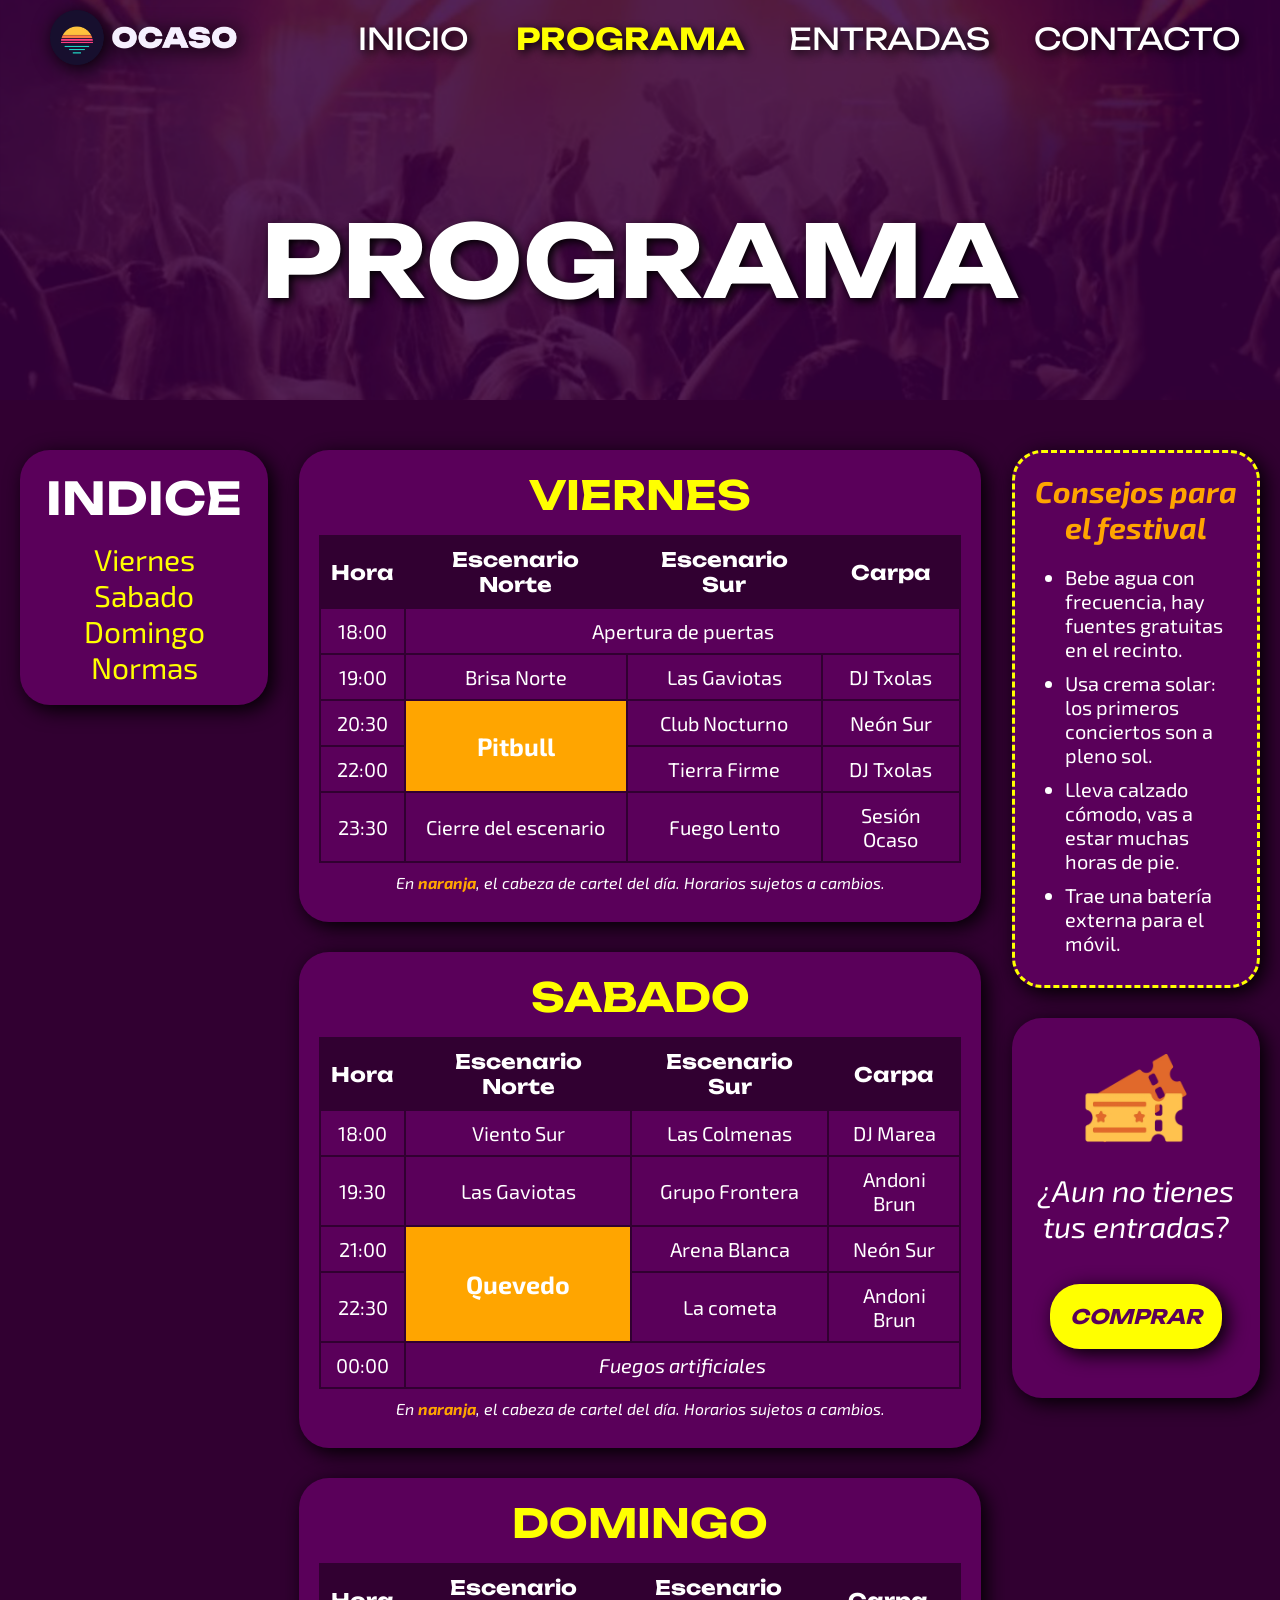
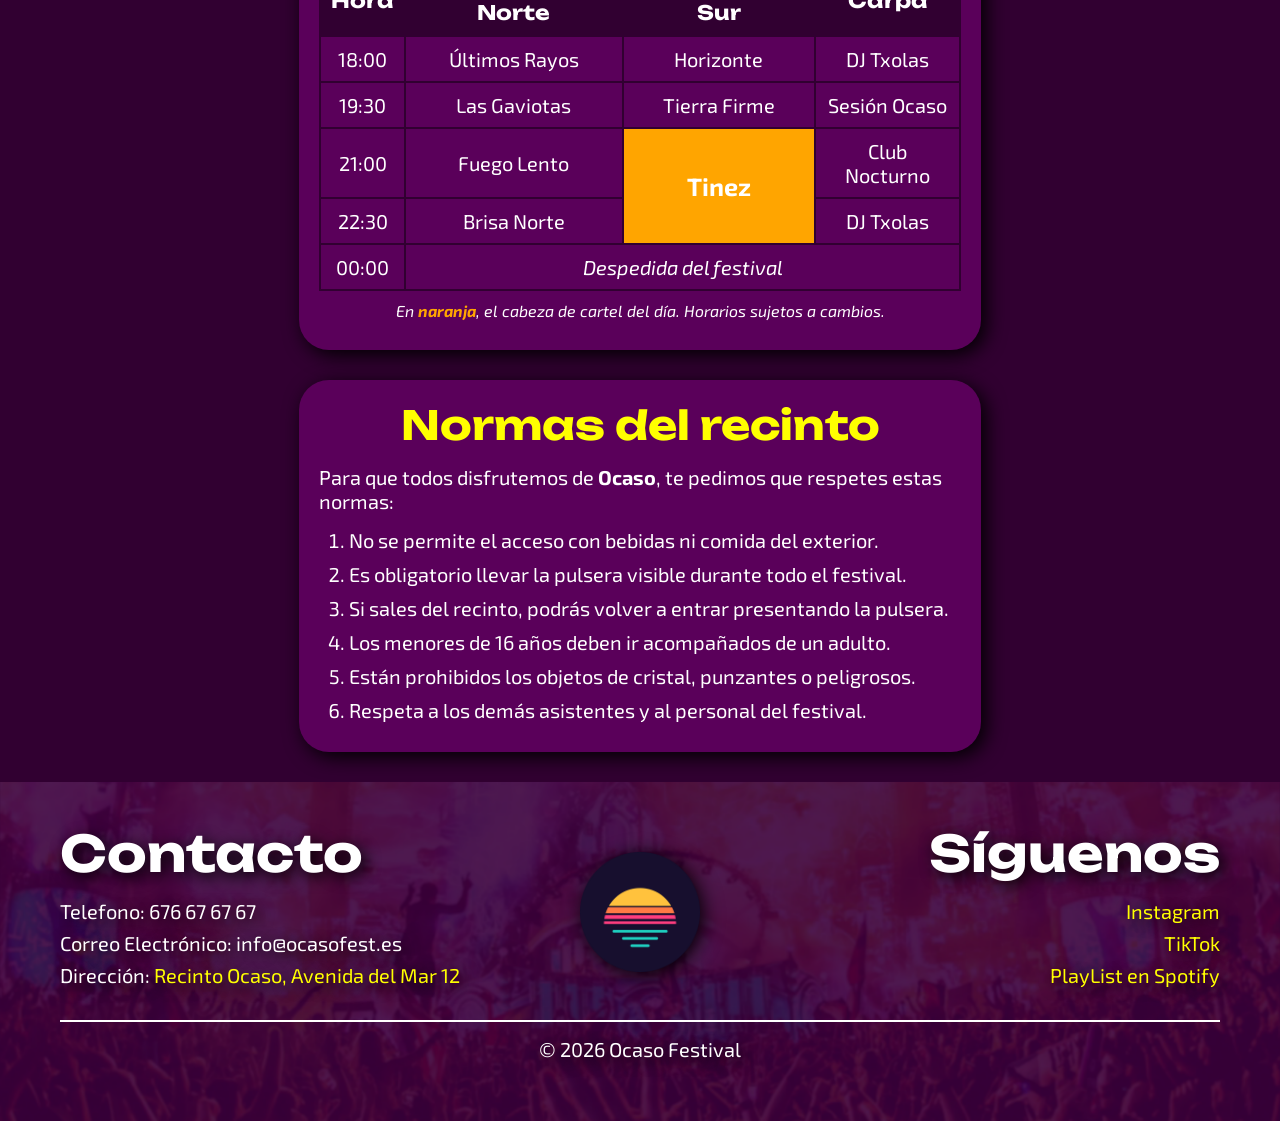
<file: IW-73267602K-E1/programa.html>
<!DOCTYPE html>
<html lang="es">
    <head>
        <meta charset="UTF-8">
        <title>OCASO - PROGRAMA</title>
        
        <meta name="description" content="Ocaso, festival de música del atardecer al amanecer. Cartel, programa y entradas.">
        <link rel="icon" href="css/img/logoIcono.png" type="image/png">

        <link rel="preconnect" href="https://fonts.googleapis.com">
        <link rel="preconnect" href="https://fonts.gstatic.com" crossorigin>
        <link href="https://fonts.googleapis.com/css2?family=Exo+2:ital,wght@0,100..900;1,100..900&family=Unbounded:wght@200..900&display=swap" rel="stylesheet">
        <link rel="stylesheet" href="css/global.css">
        <link rel="stylesheet" href="css/programa.css">
    </head>
    <body>
        <header>
            <div id="barraMenu">
                <div id="menuIzq">
                    <a href="inicio.html"><img src="css/img/logoLetras.png" alt="Logo de Ocaso con nombre" width="190" height="55"></a>
                </div>
                <div id="menuDer">
                    <nav>
                        <a class="menuOpcion" href='inicio.html'>INICIO </a>
                        <a class="menuOpcion" href='programa.html' style="color: yellow;"><strong>PROGRAMA</strong></a>
                        <a class="menuOpcion" href='entradas.html'>ENTRADAS</a>
                        <a class="menuOpcion" href=#contacto>CONTACTO</a>
                    </nav>
                </div>
            </div>
            <h1>PROGRAMA</h1>
        </header>
        <main>
            <nav id="indice">
                <h2>INDICE</h2>
                <ul>
                    <li><a href=#viernes class="links">Viernes</a></li>
                    <li><a href=#sabado class="links">Sabado</a></li>
                    <li><a href=#domingo class="links">Domingo</a></li>
                    <li><a href=#normas class="links">Normas</a></li>
                </ul>
            </nav>
            <aside id="consejos">
                <h3>Consejos para el festival</h3>
                <ul>
                    <li>Bebe agua con frecuencia, hay fuentes gratuitas en el recinto.</li>
                    <li>Usa crema solar: los primeros conciertos son a pleno sol.</li>
                    <li>Lleva calzado cómodo, vas a estar muchas horas de pie.</li>
                    <li>Trae una batería externa para el móvil.</li>
                </ul>
            </aside>
            <aside id="publicidad">
                <img src="css/img/tickets.png" alt="Icono de tickets" width="110" height="120">
                <p>¿Aun no tienes tus entradas?</p>
                <a href="entradas.html" class="botonComprar"><strong>COMPRAR</strong></a>
            </aside>
            <div class="zonaCentral">
                <div id="viernes">
                    <h3>VIERNES</h3>
                    <table id="tablaViernes">
                        <thead>
                            <tr>
                                <th>Hora</th>
                                <th>Escenario Norte</th>
                                <th>Escenario Sur</th>
                                <th>Carpa</th>
                            </tr>
                        </thead>
                        <tbody>
                            <tr>
                                <td>18:00</td>
                                <td colspan="3">Apertura de puertas</td>
                            </tr>
                            <tr>
                                <td>19:00</td>
                                <td>Brisa Norte</td>
                                <td>Las Gaviotas</td>
                                <td>DJ Txolas</td>
                            </tr>
                            <tr>
                                <td>20:30</td>
                                <td rowspan="2" class="artista">Pitbull</td>
                                <td>Club Nocturno</td>
                                <td>Neón Sur</td>
                            </tr>
                            <tr>
                                <td>22:00</td>
                                <td>Tierra Firme</td>
                                <td>DJ Txolas</td>
                            </tr>
                            <tr>
                                <td>23:30</td>
                                <td>Cierre del escenario</td>
                                <td>Fuego Lento</td>
                                <td>Sesión Ocaso</td>
                            </tr>
                        </tbody>
                        <tfoot>
                            <tr>
                                <td colspan="4">En <span class="destacado">naranja</span>, el cabeza de cartel del día. Horarios sujetos a cambios.</td>
                            </tr>
                        </tfoot>
                    </table>
                </div>
                <div id="sabado">
                    <h3>SABADO</h3>
                    <table id="tablaSabado">
                        <thead>
                            <tr>
                                <th>Hora</th>
                                <th>Escenario Norte</th>
                                <th>Escenario Sur</th>
                                <th>Carpa</th>
                            </tr>
                        </thead>
                        <tbody>
                            <tr>
                                <td>18:00</td>
                                <td>Viento Sur</td>
                                <td>Las Colmenas</td>
                                <td>DJ Marea</td>
                            </tr>
                            <tr>
                                <td>19:30</td>
                                <td>Las Gaviotas</td>
                                <td>Grupo Frontera</td>
                                <td>Andoni Brun</td>
                            </tr>
                            <tr>
                                <td>21:00</td>
                                <td rowspan="2" class="artista">Quevedo</td>
                                <td>Arena Blanca</td>
                                <td>Neón Sur</td>
                            </tr>
                            <tr>
                                <td>22:30</td>
                                <td>La cometa</td>
                                <td>Andoni Brun</td>
                            </tr>
                            <tr>
                                <td>00:00</td>
                                <td colspan="3" style="font-style: italic;">Fuegos artificiales</td>
                            </tr>
                        </tbody>
                        <tfoot>
                            <tr>
                                <td colspan="4">En <span class="destacado">naranja</span>, el cabeza de cartel del día. Horarios sujetos a cambios.</td>
                            </tr>
                        </tfoot>
                    </table>
                </div>
                <div id="domingo">
                    <h3>DOMINGO</h3>
                    <table id="tablaDomingo">
                        <thead>
                            <tr>
                                <th>Hora</th>
                                <th>Escenario Norte</th>
                                <th>Escenario Sur</th>
                                <th>Carpa</th>
                            </tr>
                        </thead>
                        <tbody>
                            <tr>
                                <td>18:00</td>
                                <td>Últimos Rayos</td>
                                <td>Horizonte</td>
                                <td>DJ Txolas</td>
                            </tr>
                            <tr>
                                <td>19:30</td>
                                <td>Las Gaviotas</td>
                                <td>Tierra Firme</td>
                                <td>Sesión Ocaso</td>
                            </tr>
                            <tr>
                                <td>21:00</td>
                                <td>Fuego Lento</td>
                                <td rowspan="2" class="artista">Tinez</td>
                                <td>Club Nocturno</td>
                            </tr>
                            <tr>
                                <td>22:30</td>
                                <td>Brisa Norte</td>
                                <td>DJ Txolas</td>
                            </tr>
                            <tr>
                                <td>00:00</td>
                                <td colspan="3" style="font-style: italic;">Despedida del festival</td>
                            </tr>
                        </tbody>
                        <tfoot>
                            <tr>
                                <td colspan="4">En <span class="destacado">naranja</span>, el cabeza de cartel del día. Horarios sujetos a cambios.</td>
                            </tr>
                        </tfoot>
                    </table>
                </div>
                <section id="normas">
                    <h3>Normas del recinto</h3>
                    <p>Para que todos disfrutemos de <strong>Ocaso</strong>, te pedimos que respetes estas normas:</p>
                    <ol>
                        <li>No se permite el acceso con bebidas ni comida del exterior.</li>
                        <li>Es obligatorio llevar la pulsera visible durante todo el festival.</li>
                        <li>Si sales del recinto, podrás volver a entrar presentando la pulsera.</li>
                        <li>Los menores de 16 años deben ir acompañados de un adulto.</li>
                        <li>Están prohibidos los objetos de cristal, punzantes o peligrosos.</li>
                        <li>Respeta a los demás asistentes y al personal del festival.</li>
                    </ol>
                </section>
            </div>
        </main>
        <footer id="contacto">
            <div id="contactoIzq">
                <h2>Contacto</h2>
                <ul>
                    <li>Telefono: 676 67 67 67</li>
                    <li>Correo Electrónico: info@ocasofest.es</li>
                    <li>Dirección: <a href='https://www.google.com/maps' class="links" target="_blank">Recinto Ocaso, Avenida del Mar 12</a></li>
                </ul>
            </div>
            <img id="logoContacto" src="css/img/logoIcono.png" alt="Icono del logo de Ocaso" width="120" height="120">
            <div id="contactoDcha">
                <h2>Síguenos</h2>
                <ul>
                    <li><a href='https://www.instagram.com/' class="links" target="_blank">Instagram</a></li>
                    <li><a href='https://www.tiktok.com/' class="links" target="_blank">TikTok</a></li>
                    <li><a href='https://open.spotify.com/' class="links" target="_blank">PlayList en Spotify</a></li>
                </ul>
            </div>
            <p>© 2026 Ocaso Festival</p>
        </footer>
    </body>
</html>
</file>
<file: css/global.css>
* { 
    margin: 0;
    padding: 0;
}

body {
    background-color: rgb(49, 0, 49);
    font-family: 'Exo 2', sans-serif;
}

header {
    background-image: url("img/fotoHeader.png");
    background-size: cover;
    background-position: center;
    min-height: 400px;
}

#barraMenu {
    display: flex;
    justify-content: space-between;
    flex-wrap: wrap;
}

h1 {
    font-family: 'Unbounded', sans-serif;
    text-align: center;
    color: white;
    font-size: 100px;
    padding-top: 120px;
    padding-bottom: 40px;
    text-shadow: 3px 3px 10px black;
}

#menuIzq{
    padding: 10px;
    margin-left: 40px;
    filter: drop-shadow(3px 3px 10px black);
}

header nav{
    font-family: 'Unbounded', sans-serif;
    padding: 20px;
    text-shadow: 3px 3px 10px black;
}

.menuOpcion {
    color: white;
    text-decoration: none;
    font-size: 30px;
    margin: 0px 20px;
}

main{
    margin: 50px 20px 20px;
    color: white;
}

#indice, #publicidad{
    background-color: rgb(90, 0, 90);
    border-radius: 30px;
    padding: 20px;
    text-align: center;
    box-shadow: 5px 5px 20px black;
    margin-bottom: 30px;
}

#indice ul{
    list-style: none;
    font-size: 30px;
}

#indice h2 {
    font-family: 'Unbounded', sans-serif;
    font-size: 45px;
    margin-bottom: 15px;
}

#publicidad {
    font-size: 20px;
    font-style: italic;
    height: 280px;
}
#publicidad p {
    margin-top: 10px;
    margin-bottom: 60px;
    font-size: 30px;
}

.botonComprar {
    background-color: yellow;
    text-decoration: none;
    font-family: 'Unbounded', sans-serif;
    border-radius: 30px;
    padding: 20px;
    color: rgb(90, 0, 90);
    box-shadow: 5px 5px 20px black;
}

.botonComprar:hover {
    background-color: orange;
}

footer {
    background-image: url("img/footer.png");
    background-size: cover;
    background-position: center;
    color: white;
    text-align: center;
    margin-top: 10px;
    padding: 40px 60px 60px;
    text-shadow: 4px 4px 15px black;
}

footer h2 {
    font-family: 'Unbounded', sans-serif;
    font-size: 50px;
    margin-bottom: 15px;
}

footer ul {
    list-style: none;
}

footer li {
    font-size: 20px;
    margin-bottom: 8px;
}

#contactoIzq, #contactoDcha {
    margin-bottom: 25px;
}

.links{
    text-decoration: none;
    color: yellow;
}

.links:hover {
    color: orange;
    font-weight: bold;
}

footer p {
    clear: both;
    margin-top: 30px;
    padding-top: 15px;
    border-top: 2px solid white;
    font-size: 20px;
}

#logoContacto {
    display: none;
}

@media (min-width: 1140px) {

    #indice, #publicidad {
        box-sizing: border-box;
    }
    #indice {
        margin-right: 20px;
        float: left;
        width: 20%;
    }
    #publicidad {
        margin-left: 20px;
        float: right;
        width: 20%;
        height: 380px;
    }
    .zonaCentral {
        width: 55%;
        margin: 0 auto 30px;
    }

    #contactoIzq {
        float: left;
        width: 35%;
        text-align: left;
    }

    #contactoDcha {
        float: right;
        width: 35%;
        text-align: right;
    }

    #logoContacto {
        display: inline;
        margin-top: 30px;
        filter: drop-shadow(3px 3px 10px black); 
    }
}
</file>
<file: css/inicio.css>
.zonaCentral h2 {
    color: yellow;
    font-family: 'Unbounded', sans-serif;
    font-size: 40px;
    text-align: center;
    margin-bottom: 30px;
}

#festival {
    background-color: rgb(90, 0, 90);
    border-radius: 30px;
    box-shadow: 5px 5px 20px black;
    padding: 40px;
    margin-bottom: 30px;
}

#festival img{
    border: 5px solid orange;
    border-radius: 40px;
    box-shadow: 6px 6px 10px black;
    display: block;
    margin-left: auto;
    margin-right: auto;
}

#textoFestival {
    margin-top: 30px;
    font-size: 20px;
}

#cartel {
    background-color: rgb(90, 0, 90);
    border-radius: 30px;
    box-shadow: 5px 5px 20px black;
    padding: 20px;
    margin-bottom: 30px;
}

#introCartel, #introLlegar {
    font-size: 20px;
    text-align: center;
    margin-bottom: 30px;
}

.artista {
    background-color: rgb(49, 0, 49);
    border-radius: 30px;
    box-shadow: 5px 5px 20px black;
    padding: 20px;
    margin-bottom: 30px;
    text-align: center;
}

.artista img {
    width: 100%;
    height: 500px;
    object-fit: cover;
    border-radius: 20px;
}

.artista h3 {
    font-family: 'Unbounded', sans-serif;
    font-size: 25px;
    color: orange;
    margin: 15px 0 5px;
}

.diaArtista {
    color: yellow;
    margin-bottom: 10px;
}

#comoLlegar {
    font-size: 20px;
    background-color: rgb(90, 0, 90);
    border-radius: 30px;
    box-shadow: 5px 5px 20px black;
    padding: 20px;
}

#comoLlegar h3 {
    font-family: 'Unbounded', sans-serif;
    font-size: 25px;
    color: orange;
    margin-bottom: 15px;
    text-align: center;
}

#comoLlegar li {
    list-style: circle;
    margin-bottom: 10px;
}

h4 {
    color: orange;
    font-size: 20px;
    margin: 30px 0 10px;
}

#transporte {
    padding: 0 20% 0 20%;
    margin-bottom: 30px;
}


@media (min-width: 1140px) {
    
    #festival, #cartel{
        overflow: hidden;
    }
    
    #festival img {
        float: left;
        margin-right: 30px;
    }
    
    #textoFestival {
        overflow: hidden;
    }

    .artista {
        box-sizing: border-box;
        float: left;
        width: 30%;
        margin: 0 1.5% 30px;
    }
    
    .artista img {
        height: 200px;
    }
}
</file>
<file: css/entradas.css>
h3 {
    color: yellow;
    font-family: 'Unbounded', sans-serif;
    font-size: 40px;
    margin-bottom: 50px;
}

#precios {
    background-color: rgb(90, 0, 90);
    border-radius: 30px;
    box-shadow: 5px 5px 20px black;
    padding: 20px;
    margin-bottom: 60px;
}

#tablaPrecios {
    width: 100%;
    border-collapse: collapse;
    font-size: 20px;
    text-align: center;
}

#tablaPrecios th {
    color: yellow;
    font-family: 'Unbounded', sans-serif;
    padding: 15px;
    border: 2px solid orange;
}

#tablaPrecios td {
    padding: 12px;
    border: 2px solid orange;
}

.vip {
    color: orange;
    font-weight: bold;
}

#tablaPrecios tfoot td {
    font-size: 16px;
    font-style: italic;
    border: none;
    padding: 15px 0;
}

#formularioCompra {
    background-color: rgb(90, 0, 90);
    border-radius: 30px;
    box-shadow: 5px 5px 20px black;
    padding: 20px;
    margin-bottom: 30px;
}

#formularioCompra form {
    font-size: 20px;
}

#formularioCompra fieldset {
    border: 2px solid orange;
    border-radius: 20px;
    padding: 20px;
    margin-bottom: 30px;
}

#formularioCompra legend {
    font-family: 'Unbounded', sans-serif;
    color: yellow;
    padding: 0 10px;
}

#datosPersonales input, #tipoEntrada, #comentarios {
    box-sizing: border-box;
    width: 100%;
    padding: 10px;
    margin-bottom: 20px;
    font-family: 'Exo 2', sans-serif;
    font-size: 18px;
    border: 2px solid orange;
    border-radius: 10px;
}

#datosPersonales input:focus, #tipoEntrada:focus, #comentarios:focus {
    outline: 3px solid yellow;
}

#entrada p, #camiseta p {
    margin-bottom: 10px;
}

#entrada input, #camiseta input, #condiciones {
    width: 20px;
    height: 20px;
}

#comentarios {
    height: 150px;
}

#condiciones {
    margin-bottom: 30px;
}

.botonFormulario {
    background-color: yellow;
    color: rgb(90, 0, 90);
    font-family: 'Unbounded', sans-serif;
    font-size: 18px;
    border: none;
    border-radius: 30px;
    padding: 15px 40px;
    margin-right: 15px;
    margin-bottom: 20px;
    box-shadow: 5px 5px 20px black;
}

.botonFormulario:hover {
    background-color: orange;
}

@media (min-width: 1140px) {
    #indice {
        width: 23%;
    }
    .zonaCentral {
        width: auto;
        margin: 0 0 30px;
        overflow: hidden;
        padding: 0 30px;
    }
}
</file>
<file: css/programa.css>
#viernes, #sabado, #domingo, #normas, #consejos {
    background-color: rgb(90, 0, 90);
    border-radius: 30px;
    padding: 20px;
    box-shadow: 5px 5px 20px black;
    margin-bottom: 30px;
}

.zonaCentral h3 {
    color: yellow;
    font-family: 'Unbounded', sans-serif;
    font-size: 40px;
    text-align: center;
    margin-bottom: 15px;
}

table {
    width: 100%;
    border-collapse: collapse;
    font-size: 20px;
    text-align: center;
}

th {
    font-family: 'Unbounded', sans-serif;
    background-color: rgb(49, 0, 49);
    color: white;
    padding: 10px;
    border: 2px solid rgb(49, 0, 49);
}

td {
    padding: 10px;
    border: 2px solid rgb(49, 0, 49);
}

tfoot td {
    font-size: 16px;
    font-style: italic;
    border: none;
}

.destacado {
    color: orange;
    font-weight: bold;
}

.artista {
    background-color: orange;
    font-weight: bold;
    font-size: 25px;
}

#normas p {
    font-size: 20px;
    margin-bottom: 15px;
}

#normas ol {
    font-size: 20px;
    margin-left: 30px;
}

#normas li {
    margin-bottom: 10px;
}

#consejos {
    border: 3px dashed yellow;
}

#consejos h3 {
    margin-bottom: 20px;
    color: orange;
    font-style: italic;
    text-align: center;
    font-size: 30px;
}

#consejos ul {
    font-size: 20px;
    margin-left: 30px;
}

#consejos li {
    margin-bottom: 10px;
}

@media (min-width: 1140px) {
    #consejos {
        box-sizing: border-box;
        margin-left: 20px;
        float: right;
        width: 20%;
    }
    
    #publicidad {
        clear: right;
    }
}
</file>
<file: IW-73267602K-E1/css/global.css>
* { 
    margin: 0;
    padding: 0;
}

body {
    background-color: rgb(49, 0, 49);
    font-family: 'Exo 2', sans-serif;
}

header {
    background-image: url("img/fotoHeader.png");
    background-size: cover;
    background-position: center;
    min-height: 400px;
}

#barraMenu {
    display: flex;
    justify-content: space-between;
    flex-wrap: wrap;
}

h1 {
    font-family: 'Unbounded', sans-serif;
    text-align: center;
    color: white;
    font-size: 100px;
    padding-top: 120px;
    padding-bottom: 40px;
    text-shadow: 3px 3px 10px black;
}

#menuIzq{
    padding: 10px;
    margin-left: 40px;
    filter: drop-shadow(3px 3px 10px black);
}

header nav{
    font-family: 'Unbounded', sans-serif;
    padding: 20px;
    text-shadow: 3px 3px 10px black;
}

.menuOpcion {
    color: white;
    text-decoration: none;
    font-size: 30px;
    margin: 0px 20px;
}

main{
    margin: 50px 20px 20px;
    color: white;
}

#indice, #publicidad{
    background-color: rgb(90, 0, 90);
    border-radius: 30px;
    padding: 20px;
    text-align: center;
    box-shadow: 5px 5px 20px black;
    margin-bottom: 30px;
}

#indice ul{
    list-style: none;
    font-size: 30px;
}

#indice h2 {
    font-family: 'Unbounded', sans-serif;
    font-size: 45px;
    margin-bottom: 15px;
}

#publicidad {
    font-size: 20px;
    font-style: italic;
    height: 280px;
}
#publicidad p {
    margin-top: 10px;
    margin-bottom: 60px;
    font-size: 30px;
}

.botonComprar {
    background-color: yellow;
    text-decoration: none;
    font-family: 'Unbounded', sans-serif;
    border-radius: 30px;
    padding: 20px;
    color: rgb(90, 0, 90);
    box-shadow: 5px 5px 20px black;
}

.botonComprar:hover {
    background-color: orange;
}

footer {
    background-image: url("img/footer.png");
    background-size: cover;
    background-position: center;
    color: white;
    text-align: center;
    margin-top: 10px;
    padding: 40px 60px 60px;
    text-shadow: 4px 4px 15px black;
}

footer h2 {
    font-family: 'Unbounded', sans-serif;
    font-size: 50px;
    margin-bottom: 15px;
}

footer ul {
    list-style: none;
}

footer li {
    font-size: 20px;
    margin-bottom: 8px;
}

#contactoIzq, #contactoDcha {
    margin-bottom: 25px;
}

.links{
    text-decoration: none;
    color: yellow;
}

.links:hover {
    color: orange;
    font-weight: bold;
}

footer p {
    clear: both;
    margin-top: 30px;
    padding-top: 15px;
    border-top: 2px solid white;
    font-size: 20px;
}

#logoContacto {
    display: none;
}

@media (min-width: 1140px) {

    #indice, #publicidad {
        box-sizing: border-box;
    }
    #indice {
        margin-right: 20px;
        float: left;
        width: 20%;
    }
    #publicidad {
        margin-left: 20px;
        float: right;
        width: 20%;
        height: 380px;
    }
    .zonaCentral {
        width: 55%;
        margin: 0 auto 30px;
    }

    #contactoIzq {
        float: left;
        width: 35%;
        text-align: left;
    }

    #contactoDcha {
        float: right;
        width: 35%;
        text-align: right;
    }

    #logoContacto {
        display: inline;
        margin-top: 30px;
        filter: drop-shadow(3px 3px 10px black); 
    }
}
</file>
<file: IW-73267602K-E1/css/entradas.css>
h3 {
    color: yellow;
    font-family: 'Unbounded', sans-serif;
    font-size: 40px;
    margin-bottom: 50px;
}

#precios {
    background-color: rgb(90, 0, 90);
    border-radius: 30px;
    box-shadow: 5px 5px 20px black;
    padding: 20px;
    margin-bottom: 60px;
}

#tablaPrecios {
    width: 100%;
    border-collapse: collapse;
    font-size: 20px;
    text-align: center;
}

#tablaPrecios th {
    color: yellow;
    font-family: 'Unbounded', sans-serif;
    padding: 15px;
    border: 2px solid orange;
}

#tablaPrecios td {
    padding: 12px;
    border: 2px solid orange;
}

.vip {
    color: orange;
    font-weight: bold;
}

#tablaPrecios tfoot td {
    font-size: 16px;
    font-style: italic;
    border: none;
    padding: 15px 0;
}

#formularioCompra {
    background-color: rgb(90, 0, 90);
    border-radius: 30px;
    box-shadow: 5px 5px 20px black;
    padding: 20px;
    margin-bottom: 30px;
}

#formularioCompra form {
    font-size: 20px;
}

#formularioCompra fieldset {
    border: 2px solid orange;
    border-radius: 20px;
    padding: 20px;
    margin-bottom: 30px;
}

#formularioCompra legend {
    font-family: 'Unbounded', sans-serif;
    color: yellow;
    padding: 0 10px;
}

#datosPersonales input, #tipoEntrada, #comentarios {
    box-sizing: border-box;
    width: 100%;
    padding: 10px;
    margin-bottom: 20px;
    font-family: 'Exo 2', sans-serif;
    font-size: 18px;
    border: 2px solid orange;
    border-radius: 10px;
}

#datosPersonales input:focus, #tipoEntrada:focus, #comentarios:focus {
    outline: 3px solid yellow;
}

#entrada p, #camiseta p {
    margin-bottom: 10px;
}

#entrada input, #camiseta input, #condiciones {
    width: 20px;
    height: 20px;
}

#comentarios {
    height: 150px;
}

#condiciones {
    margin-bottom: 30px;
}

.botonFormulario {
    background-color: yellow;
    color: rgb(90, 0, 90);
    font-family: 'Unbounded', sans-serif;
    font-size: 18px;
    border: none;
    border-radius: 30px;
    padding: 15px 40px;
    margin-right: 15px;
    margin-bottom: 20px;
    box-shadow: 5px 5px 20px black;
}

.botonFormulario:hover {
    background-color: orange;
}

@media (min-width: 1140px) {
    #indice {
        width: 23%;
    }
    .zonaCentral {
        width: auto;
        margin: 0 0 30px;
        overflow: hidden;
        padding: 0 30px;
    }
}
</file>
<file: IW-73267602K-E1/css/programa.css>
#viernes, #sabado, #domingo, #normas, #consejos {
    background-color: rgb(90, 0, 90);
    border-radius: 30px;
    padding: 20px;
    box-shadow: 5px 5px 20px black;
    margin-bottom: 30px;
}

.zonaCentral h3 {
    color: yellow;
    font-family: 'Unbounded', sans-serif;
    font-size: 40px;
    text-align: center;
    margin-bottom: 15px;
}

table {
    width: 100%;
    border-collapse: collapse;
    font-size: 20px;
    text-align: center;
}

th {
    font-family: 'Unbounded', sans-serif;
    background-color: rgb(49, 0, 49);
    color: white;
    padding: 10px;
    border: 2px solid rgb(49, 0, 49);
}

td {
    padding: 10px;
    border: 2px solid rgb(49, 0, 49);
}

tfoot td {
    font-size: 16px;
    font-style: italic;
    border: none;
}

.destacado {
    color: orange;
    font-weight: bold;
}

.artista {
    background-color: orange;
    font-weight: bold;
    font-size: 25px;
}

#normas p {
    font-size: 20px;
    margin-bottom: 15px;
}

#normas ol {
    font-size: 20px;
    margin-left: 30px;
}

#normas li {
    margin-bottom: 10px;
}

#consejos {
    border: 3px dashed yellow;
}

#consejos h3 {
    margin-bottom: 20px;
    color: orange;
    font-style: italic;
    text-align: center;
    font-size: 30px;
}

#consejos ul {
    font-size: 20px;
    margin-left: 30px;
}

#consejos li {
    margin-bottom: 10px;
}

@media (min-width: 1140px) {
    #consejos {
        box-sizing: border-box;
        margin-left: 20px;
        float: right;
        width: 20%;
    }
    
    #publicidad {
        clear: right;
    }
}
</file>
